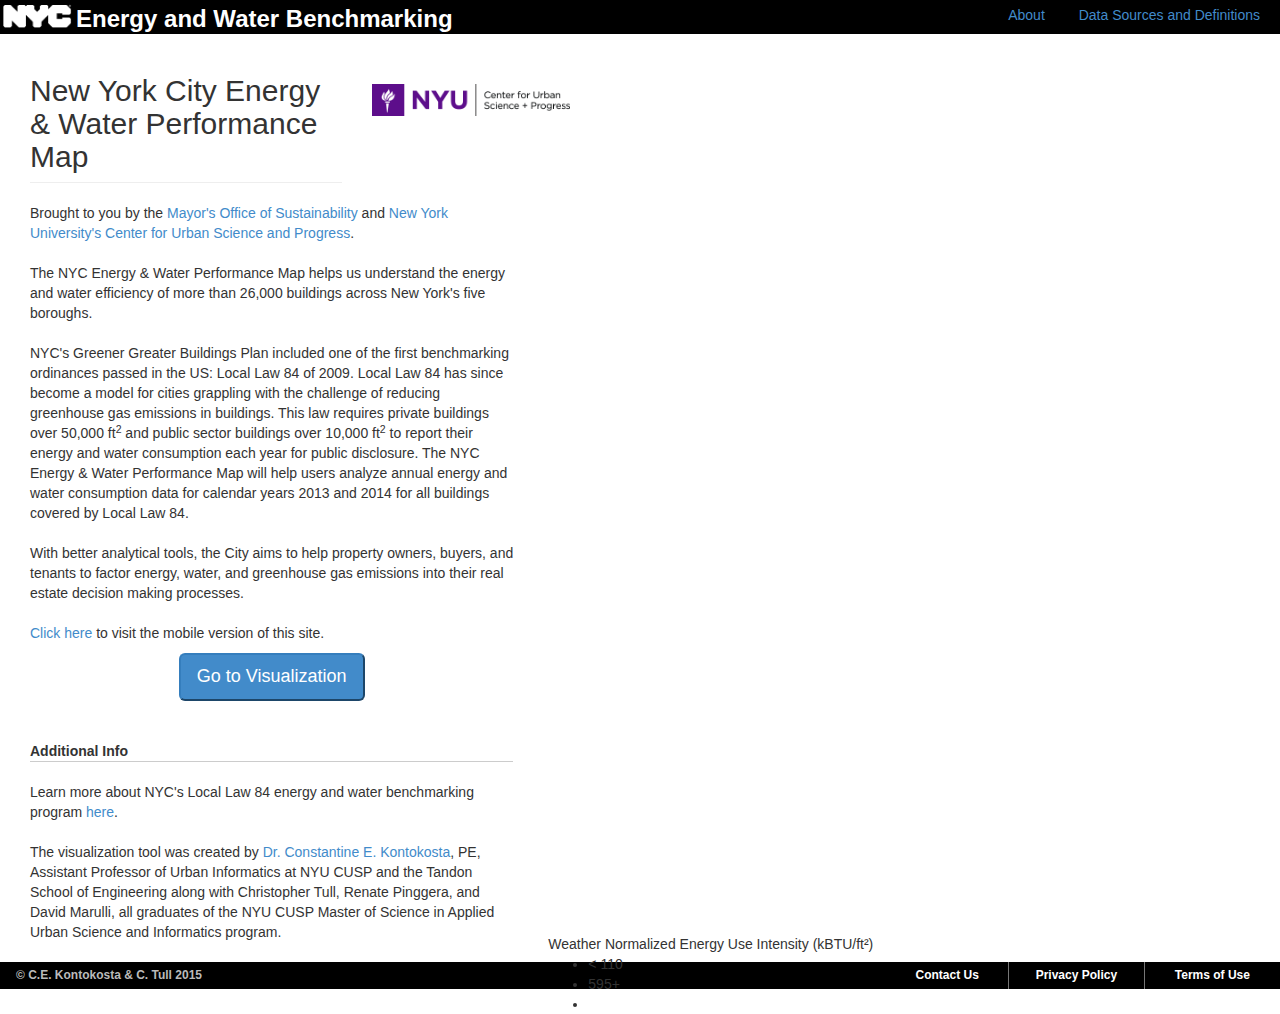
<file: index.html>
<!DOCTYPE html>
<html lang="en" style="height: 100%">

<!-- Links to styles and improted scripts -->
  <head>
    <title>Benchmarking Visualization</title>

    <meta http-equiv="content-type" content="text/html; charset=UTF-8">
    <meta charset="utf-8">
    <meta name="generator" content="Bootply" />
    <meta name="viewport" content="width=device-width, initial-scale=1, maximum-scale=1">
    <!-- <meta http-equiv="Content-Security-Policy" content="default-src 'self'; script-src 'unsafe-inline' 'unsafe-eval'"> -->
    <!-- <meta http-equiv="Content-Security-Policy" content="upgrade-insecure-requests"> -->

    <link rel="shortcut icon" href="./favicon.ico">
    
    <!-- css links -->
    <link href="css/bootstrap.min.css" rel="stylesheet">
    <link rel="stylesheet" href="https://cartodb-libs.global.ssl.fastly.net/cartodb.js/v3/3.15/themes/css/cartodb.css" />
    <link href="css/styles.css" rel="stylesheet">
    <!--[if lt IE 9]>
      <script src="//html5shim.googlecode.com/svn/trunk/html5.js"></script>
    <![endif]-->

    <!-- javascript files -->
    <script type="text/javascript" src="js/d3/d3.js"></script>
    <script src="js/libs/jquery/2.1.3/jquery.min.js"></script>
    <script src="js/libs/bootstrap.min.js"></script>
    <script src="https://cartodb-libs.global.ssl.fastly.net/cartodb.js/v3/3.15/cartodb.js"></script>

    <script type="text/javascript" src="js/config.js"></script>
    <script type="text/javascript" src="js/ageSizeForm.js"></script>
    <script type="text/javascript" src="js/script.js"></script>
    <script type="text/javascript" src="js/scatterplot.js"></script>
    <script type="text/javascript" src="js/histogram.js"></script>
    <script type="text/javascript" src="js/whiskerplot.js"></script>
    <script type="text/javascript" src="js/buildingtypelist.js"></script>

    
  </head>

<!-- BODY -->
  <body style="height: 100%">

<!--   <div >
    <nav class="mobile navbar navbar-default navbar-fixed-top">
      <div class="container">
        <div class="navbar-header">
          <button type="button" class="navbar-toggle collapsed" data-toggle="collapse" data-target="#navbar" aria-expanded="false" aria-controls="navbar">
            <span class="sr-only">Toggle navigation</span>
            <span class="icon-bar"></span>
            <span class="icon-bar"></span>
            <span class="icon-bar"></span>
          </button>
          <a class="navbar-brand" href="#">
            <img id="nycLogo" title="NYC Energy and Water Benchmarking" alt="NYC Building Energy" onclick="document.location='./';" src="img/nyc.png"></img>
            <b>Energy and Water Benchmarking</b>
          </a>
        </div>
        <div id="navbar" class="navbar-collapse collapse">
          <ul class="nav navbar-nav navbar-right">
            <li><a onclick="showAbout()">About</a></li>
            <li><a onclick="showResearch()">Research and Publications</a></li>
            <li><a onclick="showData()">Data Sources and Definitions <span class="sr-only">(current)</span></a></li>
          </ul>
        </div>
      </div>
    </nav>
  </div> -->

    <div id="contentcontainer" class="container-fluid" style="height: 100%">


      <!-- navbar on top -->
      <div class="row-fluid">
          <div class="metanavi" style="float:right">
                <ul >
                  <li><a onclick="showAbout()"><span style="cursor:pointer">About</span></a></li>
                  <!-- <li><a onclick="showResearch()"><span style="cursor:pointer">Research and Publications</span></a></li> -->
                  <li><a onclick="showData()"><span style="cursor:pointer">Data Sources and Definitions</span></a></li>
                </ul>
           </div>

          <!-- NYC banner on very top -->
          <div id="nycbanner">
            <img id="nycLogo" title="NYC Energy and Water Benchmarking" alt="NYC Building Energy" onclick="document.location='./';" src="img/nyc.png"></img>
            <div title="NYC Energy and Water Benchmarking" onclick="document.location='./';">Energy and Water Benchmarking</div>
              
            </div>
      </div>


      <div id="contentrow" class="row-fluid" style="height: 100%">

        <!-- SEARCH AND BUILDING TYPE LIST -->
          <div  id="aboutcontainer" class="introcontainer col-xs-12 col-sm-7 col-md-6 col-lg-5">
            
              <div class="row">
                <div class="col-xs-8">
                  <a name="about"></a><h2 class="page-header" >New York City Energy <br>&amp; Water Performance Map</h2>
                </div>
                <div class="col-xs-4">
                  <div class="row">
                    <div class="col-xs-12" style="padding-top:50px;">
                        <a href="http://cusp.nyu.edu/"><img class="center-block" src="img/CUSP_long_color.png", style="height:32px; "></a>
                    </div>
                  </div>
<!--                   <div class="row">
                    <div class="col-xs-12" style="padding-top:15px;">
                        <a href="http://engineering.nyu.edu/"><img class="center-block" src="img/tandon_long_color.png", style="height:24px;"></a>
                    </div>
                  </div> -->
                </div>
              </div>

             <div>
              Brought to you by the <a href="http://www1.nyc.gov/site/sustainability/index.page">Mayor's Office of Sustainability</a> and <a href="http://cusp.nyu.edu/">New York University's Center for Urban Science and Progress</a>.</div>
            <div>
              &nbsp;</div>
            <div>
              The NYC Energy &amp; Water Performance Map helps us understand the energy and water efficiency of more than 26,000 buildings across New York's five boroughs. &nbsp;</div>
            <div>
              &nbsp;</div>
            <div>
              NYC's Greener Greater Buildings Plan included one of the first benchmarking ordinances passed in the US: Local Law 84 of 2009. Local Law 84 has since become a model for cities grappling with the challenge of reducing greenhouse gas emissions in buildings. This law requires private buildings over 50,000 ft<sup>2</sup> and public sector buildings over 10,000 ft<sup>2</sup> to report their energy and water consumption each year for public disclosure. The NYC Energy &amp; Water Performance Map will help users analyze annual energy and water consumption data for calendar years 2013 and 2014 for all buildings covered by Local Law 84.</div>
            <div>
              &nbsp;</div>
            <div>
              With better analytical tools, the City aims to help property owners, buyers, and tenants to factor energy, water, and greenhouse gas emissions into their real estate decision making processes.</div>
            <div>
              &nbsp;</div>

            <p><a href="./mobile.html">Click here</a> to visit the mobile version of this site.</p>

            <div class="row" style="text-align:center">
              <button type="button" id="buttonVis" class="btn-lg btn-primary" style="position:relative;" onClick="showVis()">Go to Visualization</button>
            </div>
    
            <br><br>

            <div><b>Additional Info</b></div>

            <div style="border-top:1px solid #CCC; padding-top: 20px;">
              Learn more about NYC's Local Law 84 energy and water benchmarking program <a href="http://www.nyc.gov/html/gbee/html/plan/ll84.shtml">here</a>.</div>
              <br>

            <div>The visualization tool was created by <a href="http://cusp.nyu.edu/people/dr-constantine-e-kontokosta-pe/">Dr. Constantine E. Kontokosta</a>, PE, Assistant Professor of Urban Informatics at NYU CUSP and the Tandon School of Engineering along with Christopher Tull, Renate Pinggera, and David Marulli, all graduates of the NYU CUSP Master of Science in Applied Urban Science and Informatics program.</div>

          </div>

          <!-- <div  id="researchcontainer" class="introcontainer col-xs-12 col-sm-7 col-md-6 col-lg-5 hidden">

              <h3 style="padding-top:20px">Research and Publications</h3>
              <p>Professor Kontokosta leads an inter-displinary team of researchers at NYU CUSP and the Tandon School of Engineering to study the dynamics of urban energy use and the potential for data-driven approaches to accelerate the adoption of energy efficiency in the built environment.</p> 
              <p>For those interested in learning more about building energy efficiency and urban sustainability, below are a list of selected publications that form part of a larger research agenda that investigates the intersection of benchmarking data and a wide range of datasets across land use, real estate, and socio-economic conditions across cities.&nbsp;</p>
              <div>
                &nbsp;</div>
              <div>
                <a href="http://www.sciencedirect.com/science/article/pii/S2210670715000633"><em>
                  Modeling the determinants of large-scale building water use: Implications for data-driven urban sustainability policy
                </em></a></div>
              <div>
                <em>Sustainable Cities &amp; Society</em></div>
              <div>
                <strong>Constantine E. Kontokosta and Rishee K. Jain</strong></div>
              <div>
                &nbsp;</div>
              <div> <a href="http://link.springer.com/article/10.1007/s11146-014-9481-0#page-1"><em>
                A Market-Specific Methodology for a Commercial Building Energy Performance Index
                </em></a></div>
              <div>
                <em>Journal of Real Estate Finance and Economics</em></div>
              <div>
                <strong>Constantine E. Kontokosta</strong></div>
              <div>
                &nbsp;</div>
              <div> <a href="http://ieeexplore.ieee.org/xpl/login.jsp?tp=&arnumber=6879574"><em>
                  Big Data + Big Cities: Graph Signals of Urban Air Pollution
                </em></a></div>
              <div>
                <em>Signal Processing Magazine</em></div>
              <div>
                <strong>Rishee K. Jain, Jose Moura, and Constantine E. Kontokosta</strong></div>
              <div>
                &nbsp;</div>
              <div><a href="http://onlinelibrary.wiley.com/doi/10.1111/nyas.12163/abstract"><em>
                Energy disclosure, market behavior, and the building data ecosystem
                </em></a></div>
              <div>
                <em>Annals of the New York Academy of Sciences</em></div>
              <div>
                <strong>Constantine E. Kontokosta</strong></div>
              <div>
                &nbsp;</div>
              <div><a href="http://aresjournals.org/doi/abs/10.5555/jsre.3.1.hx085737n8325333"><em>
                  Greening the Regulatory Landscape: The Spatial and Temporal Diffusion of Green Building Policies in U.S. Cities
                </em></a></div>
              <div>
                <em>Journal of Sustainable Real Estate</em></div>
              <div>
                <strong>Constantine E. Kontokosta</strong></div>
              <div>
                &nbsp;</div>
              <div><em>
                Housing Affordability and Energy Cost Burdens: Are Poor Households Disproportionately Affected by&nbsp; Energy Inefficiency in Multi-Family Buildings?
              </em></div>
              <div>
                <strong>Constantine E. Kontokosta&nbsp;</strong></div>
              <div>
                &nbsp;</div>
              <div>
                <em>The Building Energy Visualization Tool &ndash; An Interactive Data Analysis Platform</em></div>
              <div>
                <em>Bloomberg Data for Good Exchange 2015</em></div>
              <div>
                <strong>Constantine E. Kontokosta and Christopher Tull</strong></div>
                <br>

              <div class="row" style="text-align:center">
                <button type="button" id="buttonVis" class="btn-lg btn-primary" style="position:relative;" onClick="showVis()">Go to Visualization</button>
              </div>

          </div> -->


          <div  id="datasourcescontainer" class="introcontainer col-xs-12 col-sm-7 col-md-6 col-lg-5 hidden">

            <h3>Data Sources</h3>
            <p>Energy, water, and greenhouse gas data are from the NYC Local Law 84 disclosure data. This is provided by the Mayor's office of Sustainability for the following years:</p>
            <ul>
              <li>2014 (Reported in 2015)</li>
              <li>2013 (Reported in 2014, available for download <a href="https://data.cityofnewyork.us/Environment/Energy-and-Water-Data-Disclosure-for-Local-Law-84-/rgfe-8y2z">here</a>)</li>
            </ul>

            <p>Polygon shapes and property characteristics are from the <a href="http://www.nyc.gov/html/dcp/html/bytes/dwn_pluto_mappluto.shtml">NYC Primary Land Use Tax-lot Output (PLUTO)</a> data set. This site uses version 14v2, available for download <a href="http://www.nyc.gov/html/dcp/html/bytes/archive_pluto_mappluto.shtml">here</a>.</p>
            
            <h3>Definitions</h3>
            <p>Full data definitions are available for <a href="http://www.nyc.gov/html/gbee/downloads/pdf/150428_NYC%20LL84%20Data%20Disclosure%20Definitions.pdf">Local Law 84</a> and <a href="http://www.nyc.gov/html/dcp/pdf/bytes/pluto_datadictionary.pdf">PLUTO</a>. The most relevant are defined below.</p>
            <ul class="data-def">
              <li><strong>Weather Normalized Source EUI</strong>: The Weather Normalized Source Energy Use Intensity (EUI) is the source EUI in kBtus per gross square foot (kBtu/ft<sup>2</sup> ) of the property, normalized for weather. Weather normalization facilitates comparison between different parts of the country and corrects for year-to-year differences in weather. Weather Normalized Source EUI values are the result of self-reported entries.</li>
              <li><strong>Water Use Intensity (WUI)</strong>: The annual consumption of water in gallons per gross square foot (gal/ft2 ) of the property.</li>
              <li><strong>GHG Intensity</strong>: The total direct and indirect greenhouse gases emitted due to energy used by the property per gross square foot of the property, reported in kilograms of carbon dioxide equivalent per square foot (kgCO2e/ft<sup>2</sup>). The carbon coefficient is based on New York City's EPA Emissions &amp; Generation Resource Integrated Database (eGRID) sub-region.</li>
              <li><strong>ENERGY STAR Score</strong>: A 1-to-100 percentile ranking for specified building types, as calculated by Portfolio Manager, with 100 being the best score and 50 the median. It compares the energy performance of a building against the national Commercial Buildings Energy Consumption Survey (CBECS) database, and independent industry surveys for that building type. This rating is normalized for weather and building attributes in order to obtain a measure of efficiency.&nbsp;</li>
              <li><strong>Property Type</strong>: The self-reported property type, as selected from the property type options available in Portfolio Manager. This is not necessarily consistent with the property type designation in Department of Finance records.</li>
              <li><strong>Gross Floor Area</strong>: Gross square footage of the property, per Department of Finance records.</li>
              <li><strong>Number of Buildings</strong>: The total number of buildings located on the tax lot per Department of Finance records.</li>
              <li><strong>Number of Floors</strong>: In the primary building on the tax lot, the number of full and partial stories starting from the ground floor.</li>
            </ul>

            <div class="row" style="text-align:center">
              <button type="button" id="buttonVis" class="btn-lg btn-primary" style="position:relative;" onClick="showVis()">Go to Visualization</button>
            </div>

          </div>

          <div  id="filtercontainer" class="col-xs-12 col-sm-7 col-md-6 col-lg-5 hidden">
            
                <div class="row" id="topic">
                  <button type="button" id="buttonEUI" class="btn-sm btn-primary active" onClick="changeTopic('EUI')">Energy Use Intensity</button>
                  <button type="button" id="buttonWUI" class="btn-sm btn-primary" onClick="changeTopic('WUI')">Water Use Intensity</button>
                  <button type="button" id="buttonGHG" class="btn-sm btn-primary" onClick="changeTopic('GHG')">Greenhouse Gas Intensity</button>
                  <button type="button" id="buttonfloorarea" class="btn-sm btn-primary" onClick="changeTopic('floorarea')">Building Floor Area</button>
                </div>

                <div class="row" id="yearSizeFilter">
                  <div class="col-xs-12">
                    <form id="yearSizeFilterBar" action="" method="post" class="form-inline row">
                      
                      <!-- <div class="row"> -->
                        <div class="col-xs-10">
                          <div class="form-group">
   
                            <!-- Age row -->
                            <div class="row">
                              <div class="col-xs-3">Year built:</div>
                              <div class="col-xs-4">
                                <input id="yearLow" type="text" name="yearLow" align="right" class="form-control input-sm" placeholder="1900">
                              </div>
                              <div class="col-xs-1"> to </div>
                              <div class="col-xs-4">
                                <input id="yearHigh" type="text" name="yearHigh" class="form-control input-sm" placeholder="2015">
                              </div>
                            </div>
                            <!-- Size row -->
                            <div class="row">
                              <div class="col-xs-3">Floor area:</div>
                              <div class="col-xs-4">
                                <input id="sizeLow" type="text" name="sizeLow" class="form-control input-sm" placeholder="50000">
                              </div>
                              <div class="col-xs-1"> to </div>
                              <div class="col-xs-4">
                                <input id="sizeHigh" type="text" name="sizeHigh" class="form-control input-sm" placeholder="500000">
                              </div>
                            </div> 

                          </div>
                        </div>
                        <div class="col-xs-2">
                          <input class="btn btn-default btn-sm" type="submit" value="Filter">
                          <input class="btn btn-default btn-sm" type="button" value="Clear" onclick="clearAgeSizeForm()">
                        </div>

                      <!-- </div> -->
                      
                    </form>
                  </div>
                </div>
                
                <div class="row" id="search">
                  <div class="col-xs-8">
                    <form id="searchBar" action="" method="post" class="form-inline">
                      <div class="form-group">
                        <input id="addressText" type="text" name="addressText" class="form-control" placeholder="Address, e.g. 300 Cadman Plaza West, Brooklyn">
                      </div>
                        <input class="btn btn-default" type="submit" value="Search">
                    </form>
                  </div>

                  <div class="col-xs-4">
                    <div class="row">
                      <div class="col-xs-6">
                        <p>Reporting Year:</p>
                      </div>
                      <div class="col-xs-6">
                        <form id="yearSelector" action="" method="post"  class="form-inline headline">
                          <select id="years" name='years'>
                            <!-- <option value="2016">2016</option> -->
                            <option value="2015" selected="selected">2015</option>
                            <option value="2014">2014</option>
                            <option value="2013">2013</option>
                            <option value="2012">2012</option>
                            <option value="2011">2011</option>
                          </select>
                        </form>
                      </div>
                    </div>
                  </div>
                </div>


                <div class="row" id="filter">
                  <!-- <h4>Energy Use Intensity</h4> -->
                  <!-- D3 building type list -->
                  <div class="col-xs-7" id="typelist">
                    <div class="row">
                      <div class="col-xs-12">
                        <span class="headline">Property type</span>
                        <span class="headline" style="float:right" >No. of properties</span>
                      </div>        
                    </div>
                    
                  </div>
                  <div class="col-xs-5" id="whiskers">

                    <div class="row">
                      <div class="col-xs-12">
                        <span class="headline"  title="Source Energy Use Intensity: Avg and 1 and 2 Std. Dev.">
                          <script>document.write(labelWeatherNormEUIShort);</script>
                        </span>
                      </div>        
                    </div>

                  </div>
                </div><!-- ./filter -->
                
                <div id="whiskers-legend">Orange line: currently selected building</div>

                <div id="intro">
                  <h4>Explore New York's Energy and Water Consumption</h4>
                  <p>This visualization shows energy and water use, greenhouse gas emissions and building sizes of New York City buildings that are required to report their energy and water consumption due to Local Law 84.</p>
                </div>

                <!-- SCATTERPLOT -->
                <div id="scatterplotcontainer">
                  <!-- <h4 style="top:20px;padding-left:5px">Energy Use Intensity and Greenhouse Gas Emissions</h4>   -->
                  <!-- <h4 style="top:20px;padding-left:5px">Explore Outliers</h4>   -->
                  <!-- Scatterplot tooltip -->
                  <div id="tooltip" class="hidden">
                    <div><h6 id="scatterTooltip-address"></h6> 
                    <p class='subline' id="scatterTooltip-propertyType"></p></div>
                    <h6 id="scatterTooltip-buildingEUI"></h6>
                  </div>

                  <div id="scatterplot"></div>
                </div><!-- ./scatterplotcontainer -->


          </div><!-- ./filtercontainer -->

          <!-- INFO PER BUILDING -->
          <div id="perbuildinginfo" class="perbuildinginfo">
            <span class="close">x</span>
            <div class="info"></div>
            <div id="histogram"></div>
            <div class="row" style="text-align:center">
              <button type="button" id="buttonExpand" class="btn-sm btn-primary" style="position:relative;" onclick="expandBuildingView()">Details</button>
            </div>
            <br>
              <div id="naDisclaimer" class="smallnumber grey subline">*This property is present in the data but has no value for this metric.</div>
          </div>

          <div id="expandedbuildinginfo" class="expandedbuildinginfo col-xs-12 col-sm-5 col-md-6 col-lg-7 hidden">
            <span class="close">x</span>
            <div class="row">
              <div id="expandedinfo" class="col-md-12" style="border-bottom: 1px solid #ccc;" >
              </div>
            </div>
            <div class="row" style="padding-top:20px;">
              <div class="col-md-6 expandedHistogram">
                <div id="EUItext">
                </div>
                <div id="EUIhistogram">
                </div>
              </div>
              <div class="col-md-6 expandedHistogram">
                <div id="WUItext">
                </div>
                <div id="WUIhistogram">
                </div>
              </div>
            </div>
            <div class="row">
              <div class="col-md-6 expandedHistogram">
                <div id="GHGtext">
                </div>
                <div id="GHGhistogram">
                </div>
              </div>
              <div class="col-md-6 expandedHistogram">
                <div id="floorareatext">
                </div>
                <div id="floorareahistogram">
                </div>
              </div>
            </div>
            <div class="row" style="text-align:center">
              <button type="button" id="buttonExpand" class="btn-sm btn-primary" style="position:relative;" onclick="reduceBuildingView()">Back to Map</button>
            </div>
          </div>
          

          <!-- MAP -->
          <div id="mapcontainer" class="col-xs-12 col-sm-5 col-md-6 col-lg-7">
            <div id="map"></div>
            <div class='cartodb-legend choropleth'> 
              <div class="legend-title">Weather Normalized Energy Use Intensity (kBTU/ft²)</div>
              <ul>
                <li class="min">< 110</li>
                <li class="max">595+</li>
                <li class="graph count_441">
                  <div class="colors">
                    <div class="quartile" style="background-color:#ffffcc"></div>
                    <div class="quartile" style="background-color:#c7e9b4"></div>
                    <div class="quartile" style="background-color:#7fcdbb"></div>
                    <div class="quartile" style="background-color:#41b6c4"></div>
                    <div class="quartile" style="background-color:#1d91c0"></div>
                    <div class="quartile" style="background-color:#225ea8"></div>
                    <div class="quartile" style="background-color:#0c2c84"></div>
                  </div> 
                </li>
              </ul>
            </div>


        </div><!-- ./mapcontainer -->
    </div>



    <table width="100%" border="0" cellspacing="0" cellpadding="5" style="background:#000;font-family:'Helvetica Neue',Helvetica,Arial,sans-serif;font-weight:bold;font-size:12px; margin-right:15px;">
      <tr>
        <td class="header-footer-text" style="width:653px;padding-left:16px;color:#bbb;">&copy; C.E. Kontokosta &amp; C. Tull 2015</td>
        <td class="header-footer-text" style="width:90px;text-align:center;border-right:1px solid #777;"><a href="http://www1.nyc.gov/home/contact-us.page" style="color:#fff;text-decoration:none;">Contact Us</a></td>
        <td class="header-footer-text" style="width:100px;text-align:center;border-right:1px solid #777;"><a href="http://www1.nyc.gov/home/privacy-policy.page" style="color:#fff;text-decoration:none;">Privacy Policy</a></td>
        <td class="header-footer-text" style="width:100px;text-align:center;"><a href="./terms-of-use.html" style="color:#fff;text-decoration:none;">Terms of Use</a></td>
      </tr>
    </table>

  </div>

      <script>
        if (screen.width <= minScreenWidth) {
          // var warningStr = "This site may not display properly in your browser. Would you like to visit the mobile version of this site?"
          // if (confirm(warningStr) == true) {
          document.location = "./mobile.html";
          // }
        }

        window.onload = main();
          

      </script>

      <!-- START of nycgov_footer.inc-->


  </body>
</html>
</file>
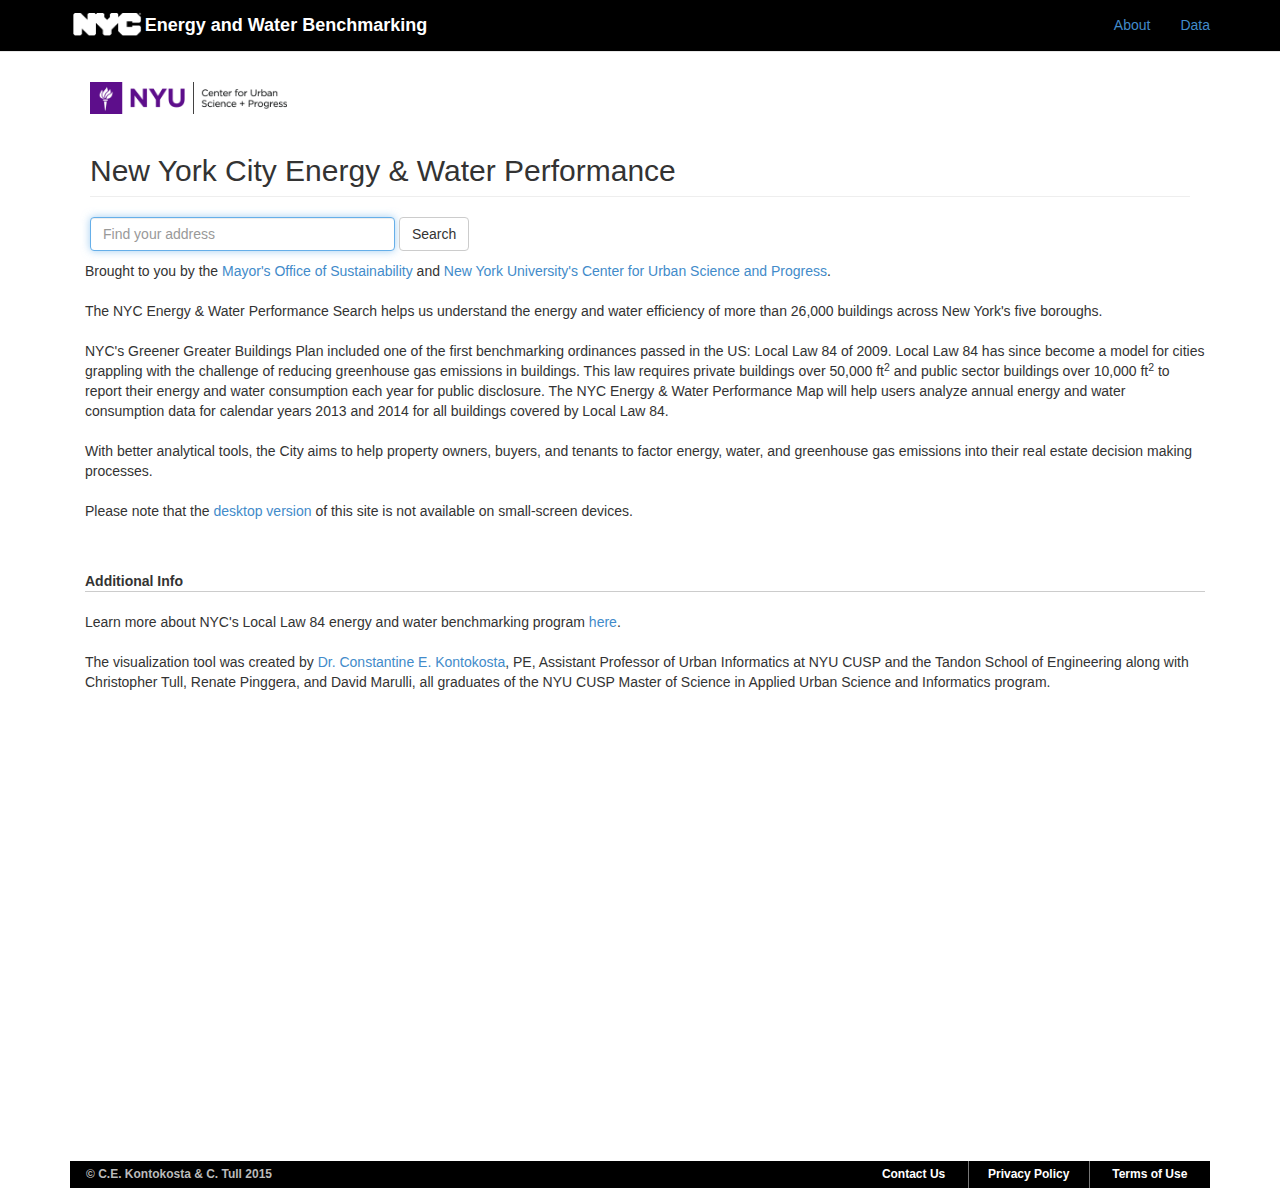
<file: mobile.html>
<!DOCTYPE html>
<html lang="en" style="height: 100%">

<!-- Links to styles and improted scripts -->
  <head>
    <title>Benchmarking Visualization</title>

    <meta http-equiv="content-type" content="text/html; charset=UTF-8">
    <meta charset="utf-8">
    <meta name="generator" content="Bootply" />
    <meta name="viewport" content="width=device-width, initial-scale=1, maximum-scale=1">

    <link rel="shortcut icon" href="./favicon.ico">
    
    <!-- css links -->
    <link href="css/bootstrap.min.css" rel="stylesheet">
    <!-- <link href="css/cartodb/v3/3.11/cartodb.css" rel="stylesheet" > -->
    <link rel="stylesheet" href="https://cartodb-libs.global.ssl.fastly.net/cartodb.js/v3/3.15/themes/css/cartodb.css" />
    <link href="css/styles.css" rel="stylesheet">
    <link href="css/mobilestyles.css" rel="stylesheet">
    <!--[if lt IE 9]>
      <script src="//html5shim.googlecode.com/svn/trunk/html5.js"></script>
    <![endif]-->

    <!-- javascript files -->
    <script type="text/javascript" src="js/d3/d3.js"></script>
    <script src="js/libs/jquery/2.1.3/jquery.min.js"></script>
    <script src="js/libs/bootstrap.min.js"></script>
    <!-- // <script src="js/libs/cartodb/v3/3.11/cartodb.js"></script> -->
    <script src="https://cartodb-libs.global.ssl.fastly.net/cartodb.js/v3/3.15/cartodb.js"></script>

    <script type="text/javascript" src="js/config.js"></script>
    <script type="text/javascript" src="js/script.js"></script>
    <script type="text/javascript" src="js/mobilescript.js"></script>
    <script type="text/javascript" src="js/histogram.js"></script>
    <script type="text/javascript" src="js/buildingtypelist.js"></script>

    
  </head>

<!-- BODY -->
  <body style="height: 100%" class="mobile">

    <nav class="navbar navbar-default navbar-static-top">
      <div class="container">
        <div class="navbar-header">
          <button type="button" class="navbar-toggle collapsed" data-toggle="collapse" data-target="#navbar" aria-expanded="false" aria-controls="navbar">
            <span class="sr-only">Toggle navigation</span>
            <span class="icon-bar"></span>
            <span class="icon-bar"></span>
            <span class="icon-bar"></span>
          </button>
          <a class="navbar-brand" href="./mobile.html">
            <img id="nycLogo" title="NYC Energy and Water Benchmarking" alt="NYC Building Energy" src="img/nyc.png"></img>
            <b>Energy and Water Benchmarking</b>
          </a>
        </div>
        <div id="navbar" class="navbar-collapse collapse">
          <ul class="nav navbar-nav navbar-right">
            <li><a onclick="showAboutMobile()">About</a></li>
            <!-- <li><a onclick="showResearchMobile()">Research</a></li> -->
            <li><a onclick="showDataMobile()">Data<span class="sr-only">(current)</span></a></li>
          </ul>
        </div><!--/.nav-collapse -->
      </div>
    </nav>

    <div id="contentcontainer" class="container" style="height: 100%">

       <div class="row" id="search">
        <div class="col-md-12">

          <div class="row">
                <div class="col-xs-6">
                    <a href="http://cusp.nyu.edu/"><img src="img/CUSP_long_color.png", style="height:32px; float:left; "></a>
                </div>
 <!--                <div class="col-xs-6">
                    <a href="http://engineering.nyu.edu/"><img src="img/tandon_long_color.png", style="height:24px; float:left;"></a>
              </div> -->
          </div>

          <a name="about"></a><h2 class="page-header" >New York City Energy &amp; Water Performance</h2>

              



          <form id="mobileSearchBar" action="" method="post" class="form-inline">
            <!-- <div class="form-group"> -->
              <input id="addressText" type="text" name="addressText" class="form-control" autofocus="autofocus" placeholder="Find your address" >
            <!-- </div> -->
              <button type="submit" class="btn btn-default" >Search</button>

          </form>
        </div>
      </div>

      <div id="contentrow" class="row" style="height: 100%">

        <!-- SEARCH AND BUILDING TYPE LIST -->
         <div  id="aboutcontainer" class="introcontainer col-xs-12">
             <div>
              Brought to you by the <a href="http://www1.nyc.gov/site/sustainability/index.page">Mayor's Office of Sustainability</a> and <a href="http://cusp.nyu.edu/">New York University's Center for Urban Science and Progress</a>.</div>
            <br>
            <div>
              The NYC Energy &amp; Water Performance Search helps us understand the energy and water efficiency of more than 26,000 buildings across New York's five boroughs. &nbsp;</div>
            <br>
            <div>
              NYC's Greener Greater Buildings Plan included one of the first benchmarking ordinances passed in the US: Local Law 84 of 2009. Local Law 84 has since become a model for cities grappling with the challenge of reducing greenhouse gas emissions in buildings. This law requires private buildings over 50,000 ft<sup>2</sup> and public sector buildings over 10,000 ft<sup>2</sup> to report their energy and water consumption each year for public disclosure. The NYC Energy &amp; Water Performance Map will help users analyze annual energy and water consumption data for calendar years 2013 and 2014 for all buildings covered by Local Law 84.</div>
            <br>
            <div>
              With better analytical tools, the City aims to help property owners, buyers, and tenants to factor energy, water, and greenhouse gas emissions into their real estate decision making processes.</div>
      
            <br>

            <p>Please note that the <a href="./">desktop version</a> of this site is not available on small-screen devices.</p>

            <br><br>

            <div><b>Additional Info</b></div>

            <div style="border-top:1px solid #CCC; padding-top: 20px;">
              Learn more about NYC's Local Law 84 energy and water benchmarking program <a href="http://www.nyc.gov/html/gbee/html/plan/ll84.shtml">here</a>.</div>
              <br>

            <div>The visualization tool was created by <a href="http://cusp.nyu.edu/people/dr-constantine-e-kontokosta-pe/">Dr. Constantine E. Kontokosta</a>, PE, Assistant Professor of Urban Informatics at NYU CUSP and the Tandon School of Engineering along with Christopher Tull, Renate Pinggera, and David Marulli, all graduates of the NYU CUSP Master of Science in Applied Urban Science and Informatics program.</div>

          </div>


          <!-- <div  id="researchcontainer" class="introcontainer col-xs-12 hidden">

              <h3 style="padding-top:20px">Research and Publications</h3>
              <p>Professor Kontokosta leads an inter-displinary team of researchers at NYU CUSP and the Tandon School of Engineering to study the dynamics of urban energy use and the potential for data-driven approaches to accelerate the adoption of energy efficiency in the built environment.</p> 
              <p>For those interested in learning more about building energy efficiency and urban sustainability, below are a list of selected publications that form part of a larger research agenda that investigates the intersection of benchmarking data and a wide range of datasets across land use, real estate, and socio-economic conditions across cities.&nbsp;</p>
              <div>
                &nbsp;</div>
              <div>
                <a href="http://www.sciencedirect.com/science/article/pii/S2210670715000633"><em>
                  Modeling the determinants of large-scale building water use: Implications for data-driven urban sustainability policy
                </em></a></div>
              <div>
                <em>Sustainable Cities &amp; Society</em></div>
              <div>
                <strong>Constantine E. Kontokosta and Rishee K. Jain</strong></div>
              <div>
                &nbsp;</div>
              <div> <a href="http://link.springer.com/article/10.1007/s11146-014-9481-0#page-1"><em>
                A Market-Specific Methodology for a Commercial Building Energy Performance Index
                </em></a></div>
              <div>
                <em>Journal of Real Estate Finance and Economics</em></div>
              <div>
                <strong>Constantine E. Kontokosta</strong></div>
              <div>
                &nbsp;</div>
              <div> <a href="http://ieeexplore.ieee.org/xpl/login.jsp?tp=&arnumber=6879574"><em>
                  Big Data + Big Cities: Graph Signals of Urban Air Pollution
                </em></a></div>
              <div>
                <em>Signal Processing Magazine</em></div>
              <div>
                <strong>Rishee K. Jain, Jose Moura, and Constantine E. Kontokosta</strong></div>
              <div>
                &nbsp;</div>
              <div><a href="http://onlinelibrary.wiley.com/doi/10.1111/nyas.12163/abstract"><em>
                Energy disclosure, market behavior, and the building data ecosystem
                </em></a></div>
              <div>
                <em>Annals of the New York Academy of Sciences</em></div>
              <div>
                <strong>Constantine E. Kontokosta</strong></div>
              <div>
                &nbsp;</div>
              <div><a href="http://aresjournals.org/doi/abs/10.5555/jsre.3.1.hx085737n8325333"><em>
                  Greening the Regulatory Landscape: The Spatial and Temporal Diffusion of Green Building Policies in U.S. Cities
                </em></a></div>
              <div>
                <em>Journal of Sustainable Real Estate</em></div>
              <div>
                <strong>Constantine E. Kontokosta</strong></div>
              <div>
                &nbsp;</div>
              <div><em>
                Housing Affordability and Energy Cost Burdens: Are Poor Households Disproportionately Affected by&nbsp; Energy Inefficiency in Multi-Family Buildings?
              </em></div>
              <div>
                <strong>Constantine E. Kontokosta&nbsp;</strong></div>
              <div>
                &nbsp;</div>
              <div>
                <em>The Building Energy Visualization Tool &ndash; An Interactive Data Analysis Platform</em></div>
              <div>
                <em>Bloomberg Data for Good Exchange 2015</em></div>
              <div>
                <strong>Constantine E. Kontokosta and Christopher Tull</strong></div>
                <br>

          </div> -->



          <div  id="datasourcescontainer" class="introcontainer col-xs-12 hidden">

            <h3>Data Sources</h3>
            <p>Energy, water, and greenhouse gas data are from the NYC Local Law 84 disclosure data. This is provided by the Mayor's office of Sustainability for the following years:</p>
            <ul>
              <li>2014 (Reported in 2015)</li>
              <li>2013 (Reported in 2014, available for download <a href="https://data.cityofnewyork.us/Environment/Energy-and-Water-Data-Disclosure-for-Local-Law-84-/rgfe-8y2z">here</a>)</li>
            </ul>

            <p>Polygon shapes and property characteristics are from the <a href="http://www.nyc.gov/html/dcp/html/bytes/dwn_pluto_mappluto.shtml">NYC Primary Land Use Tax-lot Output (PLUTO)</a> data set. This site uses version 14v2, available for download <a href="http://www.nyc.gov/html/dcp/html/bytes/archive_pluto_mappluto.shtml">here</a>.</p>
            
            <h3>Definitions</h3>
            <p>Full data definitions are available for <a href="http://www.nyc.gov/html/gbee/downloads/pdf/150428_NYC%20LL84%20Data%20Disclosure%20Definitions.pdf">Local Law 84</a> and <a href="http://www.nyc.gov/html/dcp/pdf/bytes/pluto_datadictionary.pdf">PLUTO</a>. The most relevant are defined below.</p>
            <ul >
              <li><strong>Weather Normalized Source EUI</strong>: The Weather Normalized Source Energy Use Intensity (EUI) is the source EUI in kBtus per gross square foot (kBtu/ft<sup>2</sup> ) of the property, normalized for weather. Weather normalization facilitates comparison between different parts of the country and corrects for year-to-year differences in weather. Weather Normalized Source EUI values are the result of self-reported entries.</li><br>

              <li><strong>Water Use Intensity (WUI)</strong>: The annual consumption of water in gallons per gross square foot (gal/ft2 ) of the property.</li><br>

              <li><strong>GHG Intensity</strong>: The total direct and indirect greenhouse gases emitted due to energy used by the property per gross square foot of the property, reported in kilograms of carbon dioxide equivalent per square foot (kgCO2e/ft<sup>2</sup>). The carbon coefficient is based on New York City's EPA Emissions &amp; Generation Resource Integrated Database (eGRID) sub-region.</li><br>

              <li><strong>ENERGY STAR Score</strong>: A 1-to-100 percentile ranking for specified building types, as calculated by Portfolio Manager, with 100 being the best score and 50 the median. It compares the energy performance of a building against the national Commercial Buildings Energy Consumption Survey (CBECS) database, and independent industry surveys for that building type. This rating is normalized for weather and building attributes in order to obtain a measure of efficiency.&nbsp;</li><br>

              <li><strong>Property Type</strong>: The self-reported property type, as selected from the property type options available in Portfolio Manager. This is not necessarily consistent with the property type designation in Department of Finance records.</li><br>

              <li><strong>Gross Floor Area</strong>: Gross square footage of the property, per Department of Finance records.</li><br>

              <li><strong>Number of Buildings</strong>: The total number of buildings located on the tax lot per Department of Finance records.</li><br>

              <li><strong>Number of Floors</strong>: In the primary building on the tax lot, the number of full and partial stories starting from the ground floor.</li>
            </ul>

          </div>


          <!-- INFO PER BUILDING -->
<!--           <div id="perbuildinginfo" class="perbuildinginfo">
            <span class="close">x</span>
            <div class="info"></div>
            <div id="histogram"></div>
            <div class="row" style="text-align:center">
              <button type="button" id="buttonExpand" class="btn-sm btn-primary" style="position:relative;" onclick="expandBuildingView()">Details</button>
            </div>
          </div> -->

          <div id="expandedbuildinginfo" class="expandedbuildinginfo col-xs-12 hidden">
            <div class="row">
              <div id="expandedinfo" class="col-md-12" style="border-bottom: 1px solid #ccc;" >
              </div>
            </div>
            <div class="row" style="padding-top:20px;">
              <div class="col-md-6">
                <div id="EUItext">
                </div>
                <div id="EUIhistogram">
                </div>
              </div>
              <div class="col-md-6">
                <div id="WUItext">
                </div>
                <div id="WUIhistogram">
                </div>
              </div>
            </div>
            <div class="row">
              <div class="col-md-6">
                <div id="GHGtext">
                </div>
                <div id="GHGhistogram">
                </div>
              </div>
              <div class="col-md-6">
                <div id="floorareatext">
                </div>
                <div id="floorareahistogram">
                </div>
              </div>
            </div>
            <div class="row" style="text-align:center">
              <button type="button" id="buttonExpand" class="btn-sm btn-primary" style="position:relative;" onclick="searchAgain()">Search Again</button>
            </div>
          </div>
          


    </div> <!-- End ContentRow -->

 


      <!-- START of nycgov_footer.inc-->
    <table width="100%" border="0" cellspacing="0" cellpadding="5" style="background:#000;font-family:'Helvetica Neue',Helvetica,Arial,sans-serif;font-weight:bold;font-size:12px;">
      <tr>
        <td class="header-footer-text" style="width:653px;padding-left:16px;color:#bbb;">&copy; C.E. Kontokosta &amp; C. Tull 2015 </td>
        <!--<script language="javascript">document.write(new Date().getFullYear());</script>-->
        <td class="header-footer-text" style="width:90px;text-align:center;border-right:1px solid #777;"><a href="http://www1.nyc.gov/home/contact-us.page" style="color:#fff;text-decoration:none;">Contact Us</a></td>
        <td class="header-footer-text" style="width:100px;text-align:center;border-right:1px solid #777;"><a href="http://www1.nyc.gov/home/privacy-policy.page" style="color:#fff;text-decoration:none;">Privacy Policy</a></td>
        <td class="header-footer-text" style="width:100px;text-align:center;"><a href="./terms-of-use.html" style="color:#fff;text-decoration:none;">Terms of Use</a></td>
      </tr>
    </table>



  </div><!-- End ContentContainer -->

  <!-- Execute main JS code -->
    <script>
      window.onload = mobileMain();

    </script>

  </body>
</html>
</file>
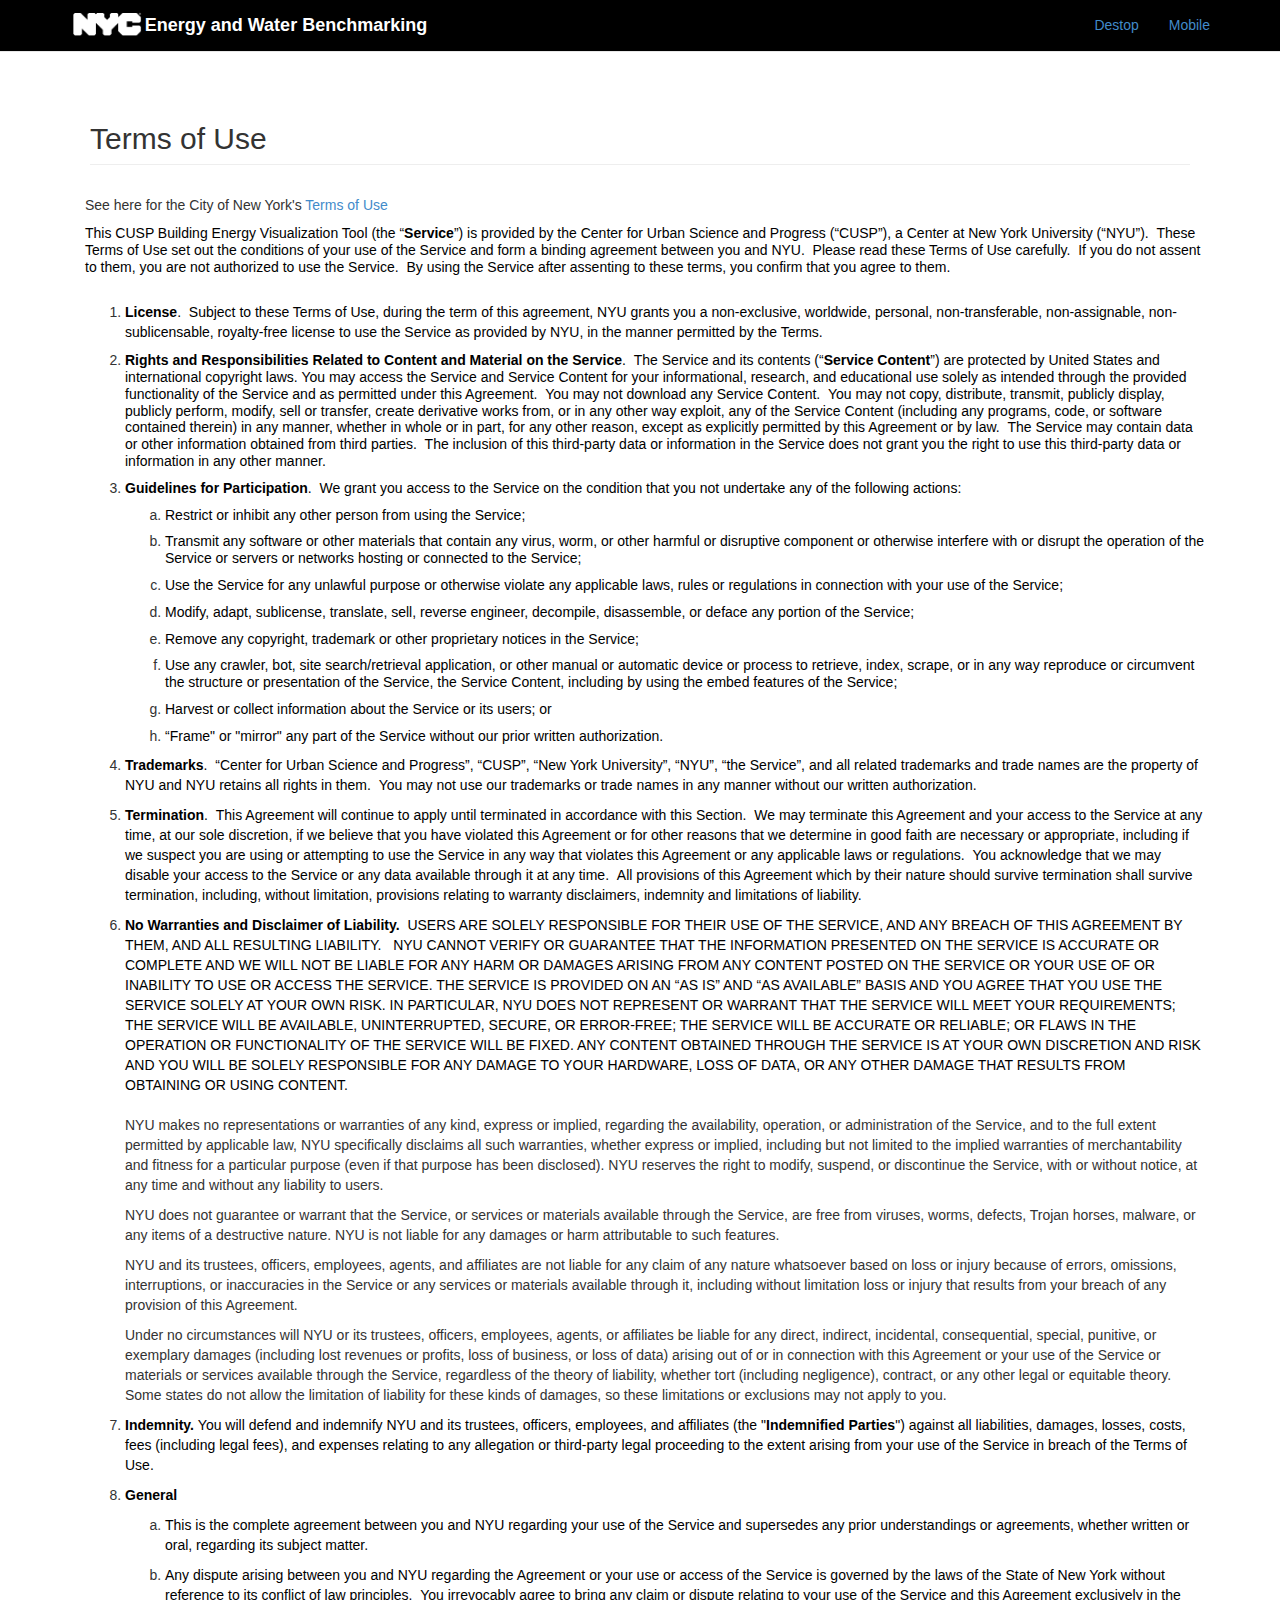
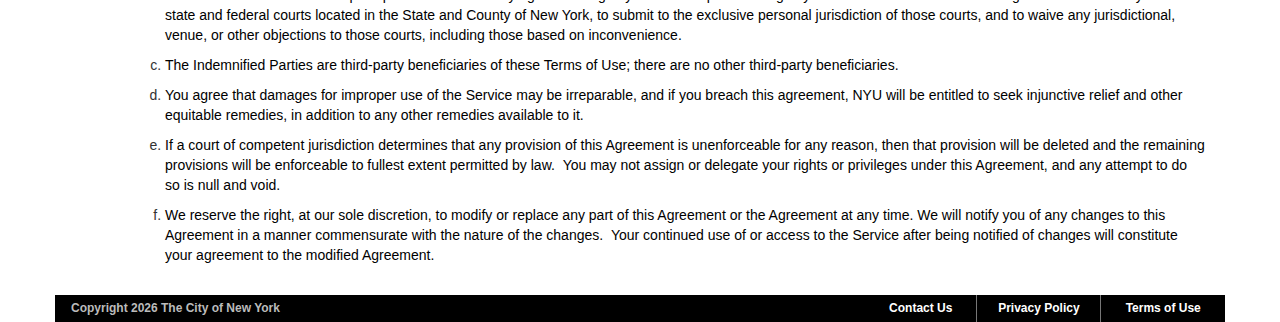
<file: terms-of-use.html>
<!DOCTYPE html>
<html lang="en" style="height: 100%">

<!-- Links to styles and improted scripts -->
  <head>
    <title>Benchmarking Visualization</title>

    <meta http-equiv="content-type" content="text/html; charset=UTF-8">
    <meta charset="utf-8">
    <meta name="generator" content="Bootply" />
    <meta name="viewport" content="width=device-width, initial-scale=1, maximum-scale=1">
    
    <!-- css links -->
    <link href="css/bootstrap.min.css" rel="stylesheet">
    <link href="css/cartodb/v3/3.11/cartodb.css" rel="stylesheet" >
    <link href="css/styles.css" rel="stylesheet">
    <link href="css/mobilestyles.css" rel="stylesheet">
    <!--[if lt IE 9]>
      <script src="//html5shim.googlecode.com/svn/trunk/html5.js"></script>
    <![endif]-->

    <!-- javascript files -->
    <script type="text/javascript" src="js/d3/d3.js"></script>
    <script src="js/libs/jquery/2.1.3/jquery.min.js"></script>
    <script src="js/libs/bootstrap.min.js"></script>
    <script src="js/libs/cartodb/v3/3.11/cartodb.js"></script>


    <script type="text/javascript" src="js/config.js"></script>
    <script type="text/javascript" src="js/script.js"></script>
    <script type="text/javascript" src="js/mobilescript.js"></script>
    <script type="text/javascript" src="js/histogram.js"></script>
    <script type="text/javascript" src="js/buildingtypelist.js"></script>

    
  </head>

<!-- BODY -->
  <body style="height: 100%" class="mobile">

    <nav class="navbar navbar-default navbar-static-top">
      <div class="container">
        <div class="navbar-header">
          <button type="button" class="navbar-toggle collapsed" data-toggle="collapse" data-target="#navbar" aria-expanded="false" aria-controls="navbar">
            <span class="sr-only">Toggle navigation</span>
            <span class="icon-bar"></span>
            <span class="icon-bar"></span>
            <span class="icon-bar"></span>
          </button>
          <a class="navbar-brand" href="./">
            <img id="nycLogo" title="NYC Energy and Water Benchmarking" alt="NYC Building Energy" src="img/nyc.png"></img>
            <b>Energy and Water Benchmarking</b>
          </a>
        </div>
        <div id="navbar" class="navbar-collapse collapse">
          <ul class="nav navbar-nav navbar-right">
            <li><a href="./">Destop</a></li>
            <li><a href="./mobile.html">Mobile</a></li>
          </ul>
        </div><!--/.nav-collapse -->
      </div>
    </nav>

    <div id="contentcontainer" class="container" style="height: 100%">

       <div class="row" id="search">
        <div class="col-md-12">
          <a name="about"></a><h2 class="page-header" >Terms of Use</h2>

          <!-- <form id="mobileSearchBar" action="" method="post" class="form-inline">
              <input id="addressText" type="text" name="addressText" class="form-control" autofocus="autofocus" placeholder="Find your address">
              <button type="submit" class="btn btn-default">Search</button>
          </form> -->
        </div>
      </div>

      <div id="contentrow" class="row" style="height: 100%">

        <!-- SEARCH AND BUILDING TYPE LIST -->
         <div  id="aboutcontainer" class="introcontainer col-xs-12" style="z-index:10;">
        
          <p>See here for the City of New York's <a href="http://www1.nyc.gov/home/terms-of-use.page">Terms of Use</a>  </p>

            <p dir="ltr" style="line-height:1.2;margin-top:0pt;margin-bottom:0pt;"><span style="font-size:14px;"><span style="font-family:arial,helvetica,sans-serif;"><span id="docs-internal-guid-48845786-7957-a422-1eb8-a396be56e7d8"><span style="color: rgb(0, 0, 0); vertical-align: baseline; white-space: pre-wrap; background-color: transparent;">This CUSP Building Energy Visualization Tool (the &ldquo;</span><span style="color: rgb(0, 0, 0); font-weight: 700; vertical-align: baseline; white-space: pre-wrap; background-color: transparent;">Service</span><span style="color: rgb(0, 0, 0); vertical-align: baseline; white-space: pre-wrap; background-color: transparent;">&rdquo;) is provided by the Center for Urban Science and Progress (&ldquo;CUSP&rdquo;), a Center at New York University (&ldquo;NYU&rdquo;). &nbsp;These Terms of Use set out the conditions of your use of the Service and form a binding agreement between you and NYU. &nbsp;Please read these Terms of Use carefully. &nbsp;If you do not assent to them, you are not authorized to use the Service. &nbsp;By using the Service after assenting to these terms, you confirm that you agree to them.</span></span></span></span></p>
            <p dir="ltr" style="line-height:1.2;margin-top:0pt;margin-bottom:0pt;">&nbsp;</p>
            
            <ol class="terms">
            <li><span style="font-family: arial, helvetica, sans-serif; font-size: 14px; line-height: 1.2; color: rgb(0, 0, 0); font-weight: 700; vertical-align: baseline; white-space: pre-wrap; background-color: transparent;">License</span><span style="font-family: arial, helvetica, sans-serif; font-size: 14px; line-height: 1.2; color: rgb(0, 0, 0); vertical-align: baseline; white-space: pre-wrap; background-color: transparent;">. &nbsp;Subject to these Terms of Use, during the term of this agreement, NYU grants you a non-exclusive, worldwide, personal, non-transferable, non-assignable, non-sublicensable, royalty-free license to use the Service as provided by NYU, in the manner permitted by the Terms.</span></li>
            
            <li style="line-height: 1.2; margin-bottom: 0pt;"><span style="font-family: arial, helvetica, sans-serif; font-size: 14px; line-height: 1.2; color: rgb(0, 0, 0); font-weight: 700; vertical-align: baseline; white-space: pre-wrap; background-color: transparent;">Rights and Responsibilities Related to Content and Material on the Service</span><span style="font-family: arial, helvetica, sans-serif; font-size: 14px; line-height: 1.2; color: rgb(0, 0, 0); vertical-align: baseline; white-space: pre-wrap; background-color: transparent;">. &nbsp;The Service and its contents (&ldquo;</span><span style="font-family: arial, helvetica, sans-serif; font-size: 14px; line-height: 1.2; color: rgb(0, 0, 0); font-weight: 700; vertical-align: baseline; white-space: pre-wrap; background-color: transparent;">Service Content</span><span style="font-family: arial, helvetica, sans-serif; font-size: 14px; line-height: 1.2; color: rgb(0, 0, 0); vertical-align: baseline; white-space: pre-wrap; background-color: transparent;">&rdquo;) are protected by United States and international copyright laws. You may access the Service and Service Content for your informational, research, and educational use solely as intended through the provided functionality of the Service and as permitted under this Agreement. &nbsp;You may not download any Service Content. &nbsp;You may not copy, distribute, transmit, publicly display, publicly perform, modify, sell or transfer, create derivative works from, or in any other way exploit, any of the Service Content (including any programs, code, or software contained therein) in any manner, whether in whole or in part, for any other reason, except as explicitly permitted by this Agreement or by law. &nbsp;The Service may contain data or other information obtained from third parties. &nbsp;The inclusion of this third-party data or information in the Service does not grant you the right to use this third-party data or information in any other manner.</span>
            </li>
            
            <li style="line-height: 1.2; margin-bottom: 0pt;"><span style="font-family: arial, helvetica, sans-serif; font-size: 14px; line-height: 1.2; color: rgb(0, 0, 0); font-weight: 700; vertical-align: baseline; white-space: pre-wrap; background-color: transparent;">Guidelines for Participation</span><span style="font-family: arial, helvetica, sans-serif; font-size: 14px; line-height: 1.2; color: rgb(0, 0, 0); vertical-align: baseline; white-space: pre-wrap; background-color: transparent;">. &nbsp;We grant you access to the Service on the condition that you not undertake any of the following actions:</span>
              <ol type="a" class="terms">
                <li><span style="white-space: pre-wrap; font-family: arial, helvetica, sans-serif; font-size: 14px; line-height: 1.2; color: rgb(0, 0, 0); background-color: transparent;">Restrict or inhibit any other person from using the Service; </span></li>
                <li><span style="white-space: pre-wrap; font-family: arial, helvetica, sans-serif; font-size: 14px; line-height: 1.2; color: rgb(0, 0, 0); background-color: transparent;">Transmit any software or other materials that contain any virus, worm, or other harmful or disruptive component or otherwise interfere with or disrupt the operation of the Service or servers or networks hosting or connected to the Service;&nbsp;</span></li>
                <li><span style="white-space: pre-wrap; font-family: arial, helvetica, sans-serif; font-size: 14px; line-height: 1.2; color: rgb(0, 0, 0); background-color: transparent;">Use the Service for any unlawful purpose or otherwise violate any applicable laws, rules or regulations in connection with your use of the Service;</span></li>
                <li><span style="white-space: pre-wrap; font-family: arial, helvetica, sans-serif; font-size: 14px; line-height: 1.2; color: rgb(0, 0, 0); background-color: transparent;">Modify, adapt, sublicense, translate, sell, reverse engineer, decompile, disassemble, or deface any portion of the Service;&nbsp;</span></li>
                <li><span style="white-space: pre-wrap; font-family: arial, helvetica, sans-serif; font-size: 14px; line-height: 1.2; color: rgb(0, 0, 0); background-color: transparent;">Remove any copyright, trademark or other proprietary notices in the Service;</span></li>
                <li><span style="white-space: pre-wrap; font-family: arial, helvetica, sans-serif; font-size: 14px; line-height: 1.2; color: rgb(0, 0, 0); background-color: transparent;">Use any crawler, bot, site search/retrieval application, or other manual or automatic device or process to retrieve, index, scrape, or in any way reproduce or circumvent the structure or presentation of the Service, the Service Content, including by using the embed features of the Service;</span></li>
                <li><span style="white-space: pre-wrap; font-family: arial, helvetica, sans-serif; font-size: 14px; line-height: 1.2; color: rgb(0, 0, 0); background-color: transparent;">Harvest or collect information about the Service or its users; or</span></li>
                <li><span style="white-space: pre-wrap; font-family: arial, helvetica, sans-serif; font-size: 14px; line-height: 1.2; color: rgb(0, 0, 0); background-color: transparent;">&ldquo;Frame&quot; or &quot;mirror&quot; any part of the Service without our prior written authorization.</span></li>
              </ol>
            </li>
            
            <li><span style="font-family: arial, helvetica, sans-serif; font-size: 14px; line-height: 1.2; color: rgb(0, 0, 0); font-weight: 700; vertical-align: baseline; white-space: pre-wrap; background-color: transparent;">Trademarks</span><span style="font-family: arial, helvetica, sans-serif; font-size: 14px; line-height: 1.2; color: rgb(0, 0, 0); vertical-align: baseline; white-space: pre-wrap; background-color: transparent;">. &nbsp;&ldquo;Center for Urban Science and Progress&rdquo;, &ldquo;CUSP&rdquo;, &ldquo;New York University&rdquo;, &ldquo;NYU&rdquo;, &ldquo;the Service&rdquo;, and all related trademarks and trade names are the property of NYU and NYU retains all rights in them. &nbsp;You may not use our trademarks or trade names in any manner without our written authorization. &nbsp;</span></li>
            
            <li><span style="font-family: arial, helvetica, sans-serif; font-size: 14px; line-height: 1.2; color: rgb(0, 0, 0); font-weight: 700; vertical-align: baseline; white-space: pre-wrap; background-color: transparent;">Termination</span><span style="font-family: arial, helvetica, sans-serif; font-size: 14px; line-height: 1.2; color: rgb(0, 0, 0); vertical-align: baseline; white-space: pre-wrap; background-color: transparent;">. &nbsp;This Agreement will continue to apply until terminated in accordance with this Section. &nbsp;We may terminate this Agreement and your access to the Service at any time, at our sole discretion, if we believe that you have violated this Agreement or for other reasons that we determine in good faith are necessary or appropriate, including if we suspect you are using or attempting to use the Service in any way that violates this Agreement or any applicable laws or regulations. &nbsp;You acknowledge that we may disable your access to the Service or any data available through it at any time. &nbsp;All provisions of this Agreement which by their nature should survive termination shall survive termination, including, without limitation, provisions relating to warranty disclaimers, indemnity and limitations of liability.</span></li>
            
            <li><span style="font-family: arial, helvetica, sans-serif; font-size: 14px; line-height: 1.2; color: rgb(0, 0, 0); font-weight: 700; vertical-align: baseline; white-space: pre-wrap; background-color: transparent;">No Warranties and Disclaimer of Liability. &nbsp;</span><span style="font-family: arial, helvetica, sans-serif; font-size: 14px; line-height: 1.2; color: rgb(0, 0, 0); vertical-align: baseline; white-space: pre-wrap; background-color: transparent;">USERS ARE SOLELY RESPONSIBLE FOR THEIR USE OF THE SERVICE, AND ANY BREACH OF THIS AGREEMENT BY THEM, AND ALL RESULTING LIABILITY. &nbsp;&nbsp;NYU CANNOT VERIFY OR GUARANTEE THAT THE INFORMATION PRESENTED ON THE SERVICE IS ACCURATE OR COMPLETE AND WE WILL NOT BE LIABLE FOR ANY HARM OR DAMAGES ARISING FROM ANY CONTENT POSTED ON THE SERVICE OR YOUR USE OF OR INABILITY TO USE OR ACCESS THE SERVICE. THE SERVICE IS PROVIDED ON AN &ldquo;AS IS&rdquo; AND &ldquo;AS AVAILABLE&rdquo; BASIS AND YOU AGREE THAT YOU USE THE SERVICE SOLELY AT YOUR OWN RISK. IN PARTICULAR, NYU DOES NOT REPRESENT OR WARRANT THAT THE SERVICE WILL MEET YOUR REQUIREMENTS; THE SERVICE WILL BE AVAILABLE, UNINTERRUPTED, SECURE, OR ERROR-FREE; THE SERVICE WILL BE ACCURATE OR RELIABLE; OR FLAWS IN THE OPERATION OR FUNCTIONALITY OF THE SERVICE WILL BE FIXED. ANY CONTENT OBTAINED THROUGH THE SERVICE IS AT YOUR OWN DISCRETION AND RISK AND YOU WILL BE SOLELY RESPONSIBLE FOR ANY DAMAGE TO YOUR HARDWARE, LOSS OF DATA, OR ANY OTHER DAMAGE THAT RESULTS FROM OBTAINING OR USING CONTENT.</span>
              <br><br>
            <p>NYU makes no representations or warranties of any kind, express or implied, regarding the availability, operation, or administration of the Service, and to the full extent permitted by applicable law, NYU specifically disclaims all such warranties, whether express or implied, including but not limited to the implied warranties of merchantability and fitness for a particular purpose (even if that purpose has been disclosed).  NYU reserves the right to modify, suspend, or discontinue the Service, with or without notice, at any time and without any liability to users.</p>

            <p>NYU does not guarantee or warrant that the Service, or services or materials available through the Service, are free from viruses, worms, defects, Trojan horses, malware, or any items of a destructive nature. NYU is not liable for any damages or harm attributable to such features.</p>

            <p>NYU and its trustees, officers, employees, agents, and affiliates are not liable for any claim of any nature whatsoever based on loss or injury because of errors, omissions, interruptions, or inaccuracies in the Service or any services or materials available through it, including without limitation loss or injury that results from your breach of any provision of this Agreement.</p>

            <p>Under no circumstances will NYU or its trustees, officers, employees, agents, or affiliates be liable for any direct, indirect, incidental, consequential, special, punitive, or exemplary damages (including lost revenues or profits, loss of business, or loss of data) arising out of or in connection with this Agreement or your use of the Service or materials or services available through the Service, regardless of the theory of liability, whether tort (including negligence), contract, or any other legal or equitable theory.  Some states do not allow the limitation of liability for these kinds of damages, so these limitations or exclusions may not apply to you.</p>
            </li>
            
            <li><span style="font-family: arial, helvetica, sans-serif; font-size: 14px; line-height: 1.2; color: rgb(0, 0, 0); font-weight: 700; vertical-align: baseline; white-space: pre-wrap; background-color: transparent;">Indemnity. </span><span style="font-family: arial, helvetica, sans-serif; font-size: 14px; line-height: 1.2; color: rgb(0, 0, 0); vertical-align: baseline; white-space: pre-wrap; background-color: transparent;">You will defend and indemnify NYU and its trustees, officers, employees, and affiliates (the &quot;</span><span style="font-family: arial, helvetica, sans-serif; font-size: 14px; line-height: 1.2; color: rgb(0, 0, 0); font-weight: 700; vertical-align: baseline; white-space: pre-wrap; background-color: transparent;">Indemnified Parties</span><span style="font-family: arial, helvetica, sans-serif; font-size: 14px; line-height: 1.2; color: rgb(0, 0, 0); vertical-align: baseline; white-space: pre-wrap; background-color: transparent;">&quot;) against all liabilities, damages, losses, costs, fees (including legal fees), and expenses relating to any allegation or third-party legal proceeding to the extent arising from your use of the Service in breach of the Terms of Use.</span></li>
            
            <li><span style="white-space: pre-wrap; font-family: arial, helvetica, sans-serif; font-size: 14px; line-height: 1.2; color: rgb(0, 0, 0); font-weight: 700; background-color: transparent;">General</span>
              <ol type="a" class="terms">
                <li><span style="white-space: pre-wrap; font-family: arial, helvetica, sans-serif; font-size: 14px; line-height: 1.2; color: rgb(0, 0, 0); background-color: transparent;">This is the complete agreement between you and NYU regarding your use of the Service and supersedes any prior understandings or agreements, whether written or oral, regarding its subject matter. &nbsp;</span></li>
                <li><span style="white-space: pre-wrap; font-family: arial, helvetica, sans-serif; font-size: 14px; line-height: 1.2; color: rgb(0, 0, 0); background-color: transparent;">Any dispute arising between you and NYU regarding the Agreement or your use or access of the Service is governed by the laws of the State of New York without reference to its conflict of law principles. &nbsp;You irrevocably agree to bring any claim or dispute relating to your use of the Service and this Agreement exclusively in the state and federal courts located in the State and County of New York, to submit to the exclusive personal jurisdiction of those courts, and to waive any jurisdictional, venue, or other objections to those courts, including those based on inconvenience.</span></li>
                <li><span style="white-space: pre-wrap; font-family: arial, helvetica, sans-serif; font-size: 14px; line-height: 1.2; color: rgb(0, 0, 0); background-color: transparent;">The Indemnified Parties are third-party beneficiaries of these Terms of Use; there are no other third-party beneficiaries. </span></li>
                <li><span style="font-family: arial, helvetica, sans-serif; font-size: 14px; line-height: 1.2; white-space: pre-wrap; color: rgb(0, 0, 0); background-color: transparent;">You agree that damages for improper use of the Service may be irreparable, and if you breach this agreement, NYU will be entitled to seek injunctive relief and other equitable remedies, in addition to any other remedies available to it.</span></li>
                <li><span style="font-family: arial, helvetica, sans-serif; font-size: 14px; line-height: 1.2; white-space: pre-wrap; color: rgb(0, 0, 0); background-color: transparent;">If a court of competent jurisdiction determines that any provision of this Agreement is unenforceable for any reason, then that provision will be deleted and the remaining provisions will be enforceable to fullest extent permitted by law. &nbsp;You may not assign or delegate your rights or privileges under this Agreement, and any attempt to do so is null and void.</span></li>
                <li><span style="font-family: arial, helvetica, sans-serif; font-size: 14px; line-height: 1.2; white-space: pre-wrap; color: rgb(0, 0, 0); background-color: transparent;">We reserve the right, at our sole discretion, to modify or replace any part of this Agreement or the Agreement at any time. We will notify you of any changes to this Agreement in a manner commensurate with the nature of the changes. &nbsp;Your continued use of or access to the Service after being notified of changes will constitute your agreement to the modified Agreement.</span></li>
              </ol>
            </li>
          </ol>


    </div> <!-- End ContentRow -->

 


      <!-- START of nycgov_footer.inc-->
    <table width="100%" border="0" cellspacing="0" cellpadding="5" style="background:#000;font-family:'Helvetica Neue',Helvetica,Arial,sans-serif;font-weight:bold;font-size:12px;">
      <tr>
        <td class="header-footer-text" style="width:653px;padding-left:16px;color:#bbb;">Copyright <script language="javascript">document.write(new Date().getFullYear());</script> The City of New York</td>
        <td class="header-footer-text" style="width:90px;text-align:center;border-right:1px solid #777;"><a href="http://www1.nyc.gov/home/contact-us.page" style="color:#fff;text-decoration:none;">Contact Us</a></td>
        <td class="header-footer-text" style="width:100px;text-align:center;border-right:1px solid #777;"><a href="http://www1.nyc.gov/home/privacy-policy.page" style="color:#fff;text-decoration:none;">Privacy Policy</a></td>
        <td class="header-footer-text" style="width:100px;text-align:center;"><a href="./terms-of-use.html" style="color:#fff;text-decoration:none;">Terms of Use</a></td>
      </tr>
    </table>



  </div><!-- End ContentContainer -->

  <!-- Execute main JS code -->
    <script>
      window.onload = mobileMain();

    </script>

  </body>
</html>
</file>
<file: css/styles.css>
/******************************************************
  MAP AND GENERAL LAYOUT 
******************************************************/

/*html {
   -ms-overflow-style: scrollbar;
}*/

.pac-container{
  z-index: 999999 !important;
}

.terms li{
  margin-top: 10px;
}

.data-def li{
  margin-top: 4px;
}

h4 {
  padding-top:5px;
  color:#666;
}

.btn-primary.active {
  background-color:#feb24c !important;
  border-color: #ff9200 !important;
}

.metanavi {
  position: relative;
  float:right;
  padding-top:5px;
  padding-right: 20px;
  z-index: 9999999;
}

.metanavi ul {
  list-style-type: none;
  margin: 0px;
  padding: 0px;
}
.metanavi li {
  padding-left: 30px;
}

.metanavi li, a, a:hover {
  display: inline;

  /*padding-left:10px;
  font-size:12px;
  text-decoration: none;
  color: #666; */
}

#contentrow  {
  min-height: 840px;
  /*height: 100%;*/
}

#mapcontainer {
  /*float: right;*/
  /*width:60%;*/
  /*height: 800px;*/
  height: 100%;
  padding-right:0px;
}

/*.leaflet-container {
  margin-right: 0px;
  padding-right: -15px;
  width: 100%;
  background-clip: content-box;
  box-sizing: content-box;
}
*/
#map {
    /*min-height: 300px;*/
    height: 100%;
    width: 100%;
    /*position: relative;*/
    /*left:0px;*/
    /*top:0px;*/
    /*min-height: 100%;*/
    /*z-index: 1;*/
    /*margin-right: 0px;*/
    /*padding-right: -15px;*/
    /*width: 100%;*/
    /*background-clip: content-box;*/
    /*box-sizing: content-box;*/
  }

#filtercontainer {
    /*border:1px solid red;
    /*float: left;*/
    min-height:840px;
    min-width:500px; 
    /*position:relative;*/
}

.introcontainer {
    /*border:1px solid red;
    /*float: left;*/
    min-height:840px;
    min-width:500px; 
    z-index: 100000;
    position: relative;
    padding: 0px 20px 20px 30px;
}

#intro {
    border-top:1px solid #CCC;
    position: relative;
    padding: 20px 20px 20px 20px;
    z-index: 100000;
    top: 380px;
    left: 0px;
}

#filter {
  border-top:1px solid #CCC;
  /*padding: 20px 20px 20px 20px;*/
  /*width: 40%;*/
}

#typelist {
    position:absolute;
    left:20px;
    width:320px;
    /*border:1px solid blue;*/
}

#whiskers {
    position:absolute;
    left:330px;
    margin-left:15px;
    /*border:1px solid green;*/
}

#whiskers-legend {
    visibility:hidden;
    position:absolute;
    left:480px;
    top:340px;
    width:50px;
    margin-left:15px;
    font-size:10px;
    color: #ff9200; /*#feb24c;*/
    line-height: 0.9;
    /*border:1px solid green;*/
}

#scatterplotcontainer {
    border-top:1px solid #CCC;
    visibility:hidden;
    position: relative;
    padding: 0px 0px 0px 10px;
    z-index: 10000000;
    top: 380px;
    left: 0px;
}

#scatterplot {
    position:absolute;
    top:0px;
    /*border:1px solid red;*/
}

#search {
    padding: 10px 20px 10px 20px;
}

#yearSizeFilter {
    padding: 10px 20px 0px 20px;
}

#topic {
    padding: 20px 20px 0px 20px;
}

#filter {
    background-color:white;
    padding: 10px 20px 0px 20px;
    z-index: 800;
}

#filter ul {
  margin-top:30px;
  /*margin:0px;*/
}

#filter .list-group-item {
  padding:4.5px 1px;
  border:0px;
  cursor:pointer;
}

#filter .selected {
  background-color: #feb24c;
}

#filter .list-group-item .badge {
  font-weight: normal;
  background-color: #428bca;
}

 .headline {
  font-size:12px;
  padding:3px;
  color:#428bca;
}

/*#filter .headline {
  font-size:12px;
  padding:3px;
  color:#428bca;
}
*/
#addressText {
  width:305px;
}

.perbuildinginfo {
    visibility:hidden;
    position: absolute;
    right:0px;
    top:32px;
    width:300px;
    background-color:white;
    padding: 0px 20px 10px;
    z-index:9999999;
}

.expandedbuildinginfo {
  padding: 10px 20px;
  min-height:840px;
  border-left: 1px solid #ccc;
}

.close {
    float:right;
    display:inline-block;
    background:#ccc;
    cursor:pointer;
}

.close:hover {
    /*box-shadow: 2px 2px 5px rgba(0,0,0,.2);*/
    background:#428bca;
}

.perbuildinginfo .close {
  padding:1px 6px;
}

.expandedbuildinginfo .close {
  padding:6px 10px;
}

#selection {
    position: relative;
    margin-top:10px;
    width: 382px;
    min-height: 350px;
    background-color:white;
    border-radius: 4px;
    border: 1px solid #999;
    padding: 20px;
    opacity: 0.8;
    z-index: 3;
}

#histogram {
  float: right;
  padding: 0px 10px;
}

.bignumber {
  font-size:50px;
  font-weight: bold;
  /*float:left;*/
  line-height:0.8;
  padding-right:10px;
}


.mediumnumber {
  font-size:20px;
  /*font-weight: bold;*/
  /*float:left;*/
  /*line-height:0.8;*/
}

.smallnumber {
  font-size:14px;
}

.tinynumber {
  font-size:10px;
}

.grey {
  color:#999;
}

.subline {
  padding-top:-10px;
  line-height:1;
  /*font-size:12px;*/
}

.expandedsubline {
  /*padding-top:-10px;*/
  color:#999;
  line-height:1;
}

.expandedHistogram {
  padding-bottom: 10;
}


#thumbnailcontainer {
  position: absolute;
  top: 25px;
  right: 20px;
  z-index: 4;
}

.thumbnail {
  position: relative;
  float:left;
  height: 110px;
  width: 160px;
  background-color:white;
  border-radius: 4px;
  border: 1px solid #999;
  padding: 5px;
  opacity: 0.8;
  margin-left:20px;
}

.thumbnail p {
  font-size:12px;
  text-decoration: none;
  font-color: #999; 
}

.thumbimg {
  width: 150px;
  border: none;
}

.closeButton {
  position: absolute;
  top: 10px;
  right: 20px;
  font-color: #000;
}

.explanation {
  padding-top: 5px;
  padding-left: 10px;
  padding-bottom:0px;
}



/******************************************************
  AXIS
******************************************************/

.axis path, .axis line {
  fill: none;
  stroke: #666;
  shape-rendering: crispEdges;
}

.axis text {
  font-family: sans-serif;
  font-size: 9px;
  fill: black;
}



/******************************************************
  HISTOGRAM
******************************************************/

.sqltest {
  font: 8px sans-serif;
}

.bar rect {
  fill: #2376BB;
  shape-rendering: crispEdges;
}

.bar text {
  fill: #fff;
}

.vert_line line {
/*	stroke: #f23f3f; */    /*Bright red*/
  /*stroke: #c70219;*/
  stroke: #ff9200; /* #feb24c;  */    /* orange */
	stroke-width: 3;
  /*shape-rendering: crispEdges;*/
}

.vert_line text {
  /*fill: #f23f3f; */   /*Bright red*/
  font-weight: 600;
  fill: #ff9200; /*#feb24c;*/
} 

/******************************************************
  TREEMAP
******************************************************/

.node {
  border: solid 1px white;
  font: 10px sans-serif;
  line-height: 12px;
  overflow: hidden;
  position: absolute;
  text-indent: 2px;
}

/******************************************************
  TOOPTIPS
******************************************************/

#tooltip {
  position:absolute;
  width:150px;
  height:auto;
  padding:5px;
  background-color:white;
  box-shadow: 4px 4px 10px #999;
  pointer-events:none;
  z-index:99999999;
}


/******************************************************
  SCATTERPLOT
******************************************************/

#scatterplot svg text {
  font-family: sans-serif;
  text-anchor: middle;
}


/******************************************************
  WHISKERPLOT
******************************************************/
.whisker {
  stroke: #428bca;
}

.whisker line.1std {
  stroke-width: 4;
}

.whisker line.2std {
  stroke-width: 2;
}




/******************************************************
    NYC corporate design
******************************************************/


#nycbanner {
    position: relative;
    z-index: 4000;
    top: 0px;
    left: 0px;
    right: 15px;
    width: 100%;
    background-color: #000;
    height: 34px;
    display:block;
    margin-right: 0px;
}

#nycbanner div {
    color: #FFF;
    cursor: pointer;
    font-size: 24px;
    font-weight: bold;
    left: 76px;
    position: absolute;
    text-align: left;
    top: 2px;
    width: auto;
}

#nycbanner #nycLogo {
    height: 24px;
    margin: 4px 3px 0px;
    cursor: pointer;
    float: left;
}

.radioButton {
  cursor: pointer;
}
</file>
<file: css/cartodb/v3/3.11/cartodb.css>
/* CartoDB.css minified version: 3.11.36 */
div.cartodb-popup.dark .jspContainer:after{background:-webkit-gradient(linear,50% 0,50% 100%,color-stop(0%,rgba(0,0,0,0)),color-stop(100%,rgba(0,0,0,1)));background:-webkit-linear-gradient(top,rgba(0,0,0,0),rgba(0,0,0,1));background:-moz-linear-gradient(top,rgba(0,0,0,0),rgba(0,0,0,1));background:-o-linear-gradient(top,rgba(0,0,0,0),rgba(0,0,0,1));background:linear-gradient(top,rgba(0,0,0,0),rgba(0,0,0,1))}div.cartodb-popup.dark .jspContainer:before{background:-webkit-gradient(linear,50% 0,50% 100%,color-stop(0%,rgba(0,0,0,1)),color-stop(100%,rgba(0,0,0,0)));background:-webkit-linear-gradient(top,rgba(0,0,0,1),rgba(0,0,0,0));background:-moz-linear-gradient(top,rgba(0,0,0,1),rgba(0,0,0,0));background:-o-linear-gradient(top,rgba(0,0,0,1),rgba(0,0,0,0));background:linear-gradient(top,rgba(0,0,0,1),rgba(0,0,0,0))}div.cartodb-popup.dark{background:url(../img/dark.png) no-repeat -226px 0}div.cartodb-popup.dark div.cartodb-popup-content-wrapper{background:url(../img/dark.png) repeat-y -452px 0}div.cartodb-popup.dark div.cartodb-popup-tip-container{background:url(../img/dark.png) no-repeat 0 0}div.cartodb-popup.dark a.cartodb-popup-close-button{background:url(../img/dark.png) no-repeat 0 -23px}div.cartodb-popup.dark h4{color:#999}div.cartodb-popup.dark p{color:#FFF}div.cartodb-popup.dark a{color:#397DB9}div.cartodb-popup.dark p.empty{font-style:italic;color:#AAA}div.cartodb-popup.dark .jspDrag{background:#AAA;background:rgba(255,255,255,.5)}div.cartodb-popup.dark .jspDrag:hover{background:#DEDEDE;background:rgba(255,255,255,.8)}div.cartodb-popup.v2.dark{background:#000}div.cartodb-popup.v2.dark div.cartodb-popup-tip-container:after,div.cartodb-popup.v2.dark:before{border-top-color:#000}div.cartodb-popup.v2.dark a.cartodb-popup-close-button{background:#000}div.cartodb-popup.v2.dark a.cartodb-popup-close-button:after,div.cartodb-popup.v2.dark a.cartodb-popup-close-button:before{background:#fff}@media \0screen\,screen\9{div.cartodb-popup.v2.dark{border:4px solid #AAA}div.cartodb-popup.v2.dark div.cartodb-popup-tip-container{border-top:18px solid #000}div.cartodb-popup.v2.dark a.cartodb-popup-close-button{border:2px solid #AAA;color:#fff}div.cartodb-popup.v2.dark a.cartodb-popup-close-button:hover{border:2px solid #BBB}}div.cartodb-infowindow{position:absolute;z-index:12}div.cartodb-popup{position:relative;width:226px;height:auto;padding:7px 0 0;margin:0;background:url(../img/light.png) no-repeat -226px 0}div.cartodb-popup div.cartodb-popup-content-wrapper{width:190px;max-width:190px;padding:12px 19px;overflow-x:hidden;background:url(../img/light.png) repeat-y -452px 0}div.cartodb-popup div.cartodb-popup-content{display:block;width:190px;max-width:190px;min-height:5px;height:auto;max-height:185px;margin:0;padding:0;overflow-y:auto;overflow-x:hidden!important;outline:0;text-align:left}div.cartodb-popup .jspContainer:after,div.cartodb-popup .jspContainer:before{content:'';position:absolute;left:0;right:12px;display:block;height:10px;width:190px;z-index:5}div.cartodb-popup .jspContainer:after{bottom:0;background:-webkit-gradient(linear,50% 0,50% 100%,color-stop(0%,rgba(255,255,255,0)),color-stop(100%,rgba(255,255,255,1)));background:-webkit-linear-gradient(top,rgba(255,255,255,0),rgba(255,255,255,1));background:-moz-linear-gradient(top,rgba(255,255,255,0),rgba(255,255,255,1));background:-o-linear-gradient(top,rgba(255,255,255,0),rgba(255,255,255,1));background:linear-gradient(top,rgba(255,255,255,0),rgba(255,255,255,1));filter:progid:DXImageTransform.Microsoft.gradient(startColorstr='#ffffff', endColorstr='#00ffffff', GradientType=0)}div.cartodb-popup .jspContainer:before{top:0;background:-webkit-gradient(linear,50% 0,50% 100%,color-stop(0%,rgba(255,255,255,1)),color-stop(100%,rgba(255,255,255,0)));background:-webkit-linear-gradient(top,rgba(255,255,255,1),rgba(255,255,255,0));background:-moz-linear-gradient(top,rgba(255,255,255,1),rgba(255,255,255,0));background:-o-linear-gradient(top,rgba(255,255,255,1),rgba(255,255,255,0));background:linear-gradient(top,rgba(255,255,255,1),rgba(255,255,255,0));filter:progid:DXImageTransform.Microsoft.gradient(startColorstr='#ffffff', endColorstr='#00ffffff', GradientType=0)}div.cartodb-popup div.cartodb-popup-tip-container{width:226px;height:20px;background:url(../img/light.png) no-repeat 0 0}div.cartodb-popup a.cartodb-popup-close-button{position:absolute;top:-9px;right:-9px;width:26px;height:26px;padding:0;background:url(../img/light.png) no-repeat 0 -23px;text-indent:-9999px;font-size:0;line-height:0;opacity:1;-ms-filter:"alpha(Opacity=100)";filter:alpha(Opacity=1);filter:alpha(opacity=100);text-transform:uppercase;z-index:3}div.cartodb-popup.header.no_fields div.cartodb-popup-content{display:none}div.cartodb-popup.header.no_fields div.cartodb-popup-content-wrapper div.cartodb-edit-buttons{padding-top:5px;margin-top:0}div.cartodb-popup.header.no_fields div.cartodb-edit-buttons{border:0;padding-top:0}div.cartodb-popup .jspContainer{overflow:hidden;position:relative;outline:0}div.cartodb-popup .jspContainer *{outline:0}div.cartodb-popup .jspPane{position:absolute;padding:4px 0 0!important;z-index:1}div.cartodb-popup .jspVerticalBar{position:absolute;top:0;right:0;width:6px;height:100%;background:0 0;z-index:10}div.cartodb-popup .jspHorizontalBar{position:absolute;bottom:0;left:0;width:100%;height:6px;background:0 0}div.cartodb-popup .jspHorizontalBar *,div.cartodb-popup .jspVerticalBar *{margin:0;padding:0}div.cartodb-popup .jspCap{display:none}div.cartodb-popup .jspHorizontalBar .jspCap{float:left}div.cartodb-popup .jspTrack{position:relative;cursor:pointer;background:0 0}div.cartodb-popup .jspDrag{position:relative;top:0;left:0;cursor:pointer;border-radius:10px;-moz-border-radius:10px;-webkit-border-radius:10px;background:#999;background:rgba(0,0,0,.16)}div.cartodb-popup .jspDrag:hover{background:#666;background:rgba(0,0,0,.5);cursor:pointer}div.cartodb-popup .jspHorizontalBar .jspDrag,div.cartodb-popup .jspHorizontalBar .jspTrack{float:left;height:100%}div.cartodb-popup .jspArrow{background:#50506d;text-indent:-20000px;display:block;cursor:pointer}div.cartodb-popup .jspArrow.jspDisabled{cursor:default;background:#80808d}div.cartodb-popup .jspVerticalBar .jspArrow{height:16px}div.cartodb-popup .jspHorizontalBar .jspArrow{width:16px;float:left;height:100%}div.cartodb-popup .jspVerticalBar .jspArrow:focus{outline:0}div.cartodb-popup .jspCorner{background:#eeeef4;float:left;height:100%}* html div.cartodb-popup .jspCorner{margin:0 -3px 0 0}div.cartodb-popup h2{line-height:normal}div.cartodb-popup h4{display:block;width:190px;margin:0;padding:0;font:700 11px "Helvetica Neue",Helvetica,Arial;text-transform:uppercase;word-wrap:break-word}div.cartodb-popup p{display:block;width:190px;max-width:190px;margin:0;padding:0 0 7px;font:400 13px Helvetica,Arial;word-wrap:break-word}div.cartodb-popup p.italic{font-style:italic}div.cartodb-popup p.loading{position:relative;display:block;width:170px;max-width:170px;margin:0;padding:0 0 0 30px;font:400 13px Helvetica,Arial;font-style:italic;word-wrap:break-word;line-height:21px}div.cartodb-popup p.error{position:relative;display:block;width:170px;max-width:170px;margin:0;padding:0;font:400 13px Helvetica,Arial;font-style:italic;word-wrap:break-word;line-height:18px}div.cartodb-popup p.empty{font-style:italic}div.cartodb-popup div.spinner{position:absolute!important;display:inline;top:0;left:0;margin:10px 0 0 10px}div.cartodb-popup.v2{width:226px;padding:0;margin:0 0 14px;-moz-box-shadow:0 0 0 4px rgba(0,0,0,.15);-webkit-box-shadow:0 0 0 4px rgba(0,0,0,.15);box-shadow:0 0 0 4px rgba(0,0,0,.15);-webkit-border-radius:2px;-moz-border-radius:2px;border-radius:2px;background:#fff}div.cartodb-popup.v2:before{content:'';position:absolute;bottom:-14px;left:0;width:0;height:0;margin-left:28px;border-left:0 solid transparent;border-right:14px solid transparent;border-top:14px solid #fff;z-index:2}div.cartodb-popup.v2 div.cartodb-popup-content-wrapper{width:auto;max-width:none;padding:12px;-webkit-border-radius:2px;-moz-border-radius:2px;border-radius:2px;background:0 0}div.cartodb-popup.v2 div.cartodb-popup-content{width:auto;max-width:none;display:block;background:0 0}div.cartodb-popup.v2 div.cartodb-popup-content h4,div.cartodb-popup.v2 div.cartodb-popup-content p{width:auto;max-width:95%;display:block}div.cartodb-popup.v2 div.cartodb-popup-tip-container{position:absolute;bottom:-20px;left:-4px;width:20px;height:16px;margin-left:28px;background:0 0;overflow:hidden;z-index:0}div.cartodb-popup.v2 div.cartodb-popup-tip-container:before{content:'';position:absolute;width:20px;height:20px;left:0;top:-10px;margin-left:0;-ms-transform:skew(0,-45deg);-webkit-transform:skew(0,-45deg);transform:skew(0,-45deg);border-radius:0 0 0 10px;background:rgba(0,0,0,.15);z-index:0}div.cartodb-popup.v2 a.cartodb-popup-close-button{right:-12px;top:-12px;width:20px;height:20px;background:#fff;-webkit-border-radius:18px;-moz-border-radius:18px;border-radius:18px;box-shadow:0 0 0 3px rgba(0,0,0,.15)}div.cartodb-popup.v2 a.cartodb-popup-close-button:after,div.cartodb-popup.v2 a.cartodb-popup-close-button:before{content:'';position:absolute;top:9px;left:6px;width:8px;height:2px;background:#397DBA;-webkit-border-radius:3px;-moz-border-radius:3px;border-radius:3px}div.cartodb-popup.v2 a.cartodb-popup-close-button:before{-ms-transform:rotate(45deg);-webkit-transform:rotate(45deg);transform:rotate(45deg)}div.cartodb-popup.v2 a.cartodb-popup-close-button:after{-ms-transform:rotate(-45deg);-webkit-transform:rotate(-45deg);transform:rotate(-45deg)}div.cartodb-popup.v2 a.cartodb-popup-close-button:hover{box-shadow:0 0 0 3px rgba(0,0,0,.25)}@media \0screen\,screen\9{div.cartodb-popup.v2{border:4px solid #CCC}div.cartodb-popup.v2 div.cartodb-popup-tip-container{position:absolute;width:0;height:0;margin-left:28px;z-index:2;bottom:-18px;left:-4px;border-left:0 solid transparent;border-right:18px solid transparent;border-top:18px solid #fff}div.cartodb-popup.v2 a.cartodb-popup-close-button{right:-14px;top:-14px;width:18px;padding:0 0 0 2px;text-indent:0;font:700 11px Arial;font-weight:700;text-decoration:none;text-align:center;line-height:20px;border:2px solid #CCC}div.cartodb-popup.v2 a.cartodb-popup-close-button:after,div.cartodb-popup.v2 a.cartodb-popup-close-button:before{display:none}div.cartodb-popup.v2 a.cartodb-popup-close-button:hover{border:2px solid #999}}div.cartodb-popup.header.blue div.cartodb-popup-header{background:url(../img/headers.png) no-repeat 0 -40px}div.cartodb-popup.header.blue.header .cartodb-popup-header a{color:#fff}div.cartodb-popup.header.blue div.cartodb-popup-header h4{color:#1F4C7F}div.cartodb-popup.header.blue div.cartodb-popup-header span.separator{background:#225386}div.cartodb-popup.header.blue a.cartodb-popup-close-button{background:url(../img/headers.png) no-repeat -226px -40px}div.cartodb-popup.header.blue a.cartodb-popup-close-button:hover{background-position:-226px -66px}div.cartodb-popup.v2.header.blue div.cartodb-popup-header{background:0 0;background:-ms-linear-gradient(top,#4F9CD7,#2B68A8);background:-o-linear-gradient(right,#4F9CD7,#2B68A8);background:-webkit-linear-gradient(top,#4F9CD7,#2B68A8);background:-moz-linear-gradient(right,#4F9CD7,#2B68A8);-ms-filter:"progid:DXImageTransform.Microsoft.Gradient(startColorStr='#4F9CD7',endColorStr='#2B68A8',GradientType=0)"}div.cartodb-popup.v2.header.blue a.cartodb-popup-close-button{background:#fff}div.cartodb-popup.header{padding:0;background:0 0;box-shadow:none;-webkit-box-shadow:none;-moz-box-shadow:none;-o-box-shadow:none;border-bottom:0;border-radius:0;-webkit-border-radius:0;-moz-border-radius:0;-o-border-radius:0}div.cartodb-popup.header div.cartodb-popup-header{position:relative;width:188px;height:auto;max-height:62px;overflow:hidden;padding:17px 19px;background:url(../img/headers.png) no-repeat 0 -40px}div.cartodb-popup.header div.cartodb-popup-header h1{width:100%;margin:0;font:700 21px "Helvetica Neue",Helvetica,Arial;color:#FFF;line-height:23px;text-shadow:0 1px rgba(0,0,0,.5);word-wrap:break-word}div.cartodb-popup.header div.cartodb-popup-header h1 a{color:#fff;font-size:21px;word-wrap:break-word}div.cartodb-popup.header div.cartodb-popup-header h1 a:hover{text-decoration:underline}div.cartodb-popup.header div.cartodb-popup-header h1.loading{position:relative;display:block;width:auto;padding-right:0;padding-left:30px;font-size:14px;font-weight:400;line-height:19px}div.cartodb-popup.header div.cartodb-popup-header h1.error{position:relative;display:block;width:auto;padding-right:0;padding-left:0;font-size:14px;font-weight:400;font-style:italic;line-height:19px}div.cartodb-popup.header div.cartodb-popup-header h4{color:#1F4C7F}div.cartodb-popup.header div.cartodb-popup-header span.separator{position:absolute;bottom:0;left:4px;right:4px;height:1px;background:#225386}div.cartodb-popup.header div.cartodb-popup-content{max-height:150px}div.cartodb-popup.header a.cartodb-popup-close-button{background:url(../img/headers.png) no-repeat -226px -40px}div.cartodb-popup.header a.cartodb-popup-close-button:hover{background-position:-226px -66px}div.cartodb-popup.header.v2.header{-moz-box-shadow:0 0 0 4px rgba(0,0,0,.15);-webkit-box-shadow:0 0 0 4px rgba(0,0,0,.15);box-shadow:0 0 0 4px rgba(0,0,0,.15);-webkit-border-radius:2px;-moz-border-radius:2px;border-radius:2px;background:#fff}div.cartodb-popup.v2.header div.cartodb-popup-header{position:relative;width:auto;height:auto;max-height:62px;overflow:hidden;padding:17px 12px;background:0 0;background:-ms-linear-gradient(top,#4F9CD7,#2B68A8);background:-o-linear-gradient(right,#4F9CD7,#2B68A8);background:-webkit-linear-gradient(top,#4F9CD7,#2B68A8);background:-moz-linear-gradient(right,#4F9CD7,#2B68A8);-ms-filter:"progid:DXImageTransform.Microsoft.Gradient(startColorStr='#4F9CD7',endColorStr='#2B68A8',GradientType=0)";-webkit-border-top-left-radius:2px;-webkit-border-top-right-radius:2px;-moz-border-radius-topleft:2px;-moz-border-radius-topright:2px;border-top-left-radius:2px;border-top-right-radius:2px}div.cartodb-popup.v2.header div.cartodb-popup-header:before{content:'';position:absolute;bottom:0;left:0;right:0;width:100%;height:1px;background:rgba(0,0,0,.1)}div.cartodb-popup.v2.header a.cartodb-popup-close-button{right:-12px;top:-12px;width:20px;height:20px;background:#fff;-webkit-border-radius:18px;-moz-border-radius:18px;border-radius:18px;box-shadow:0 0 0 3px rgba(0,0,0,.15)}div.cartodb-popup.v2.header a.cartodb-popup-close-button:after,div.cartodb-popup.v2.header a.cartodb-popup-close-button:before{content:'';position:absolute;top:9px;left:6px;width:8px;height:2px;background:#397DBA;-webkit-border-radius:3px;-moz-border-radius:3px;border-radius:3px}div.cartodb-popup.v2.header a.cartodb-popup-close-button:before{-ms-transform:rotate(45deg);-webkit-transform:rotate(45deg);transform:rotate(45deg)}div.cartodb-popup.v2.header a.cartodb-popup-close-button:after{-ms-transform:rotate(-45deg);-webkit-transform:rotate(-45deg);transform:rotate(-45deg)}div.cartodb-popup.v2.header a.cartodb-popup-close-button:hover{box-shadow:0 0 0 3px rgba(0,0,0,.25)}@media \0screen\,screen\9{div.cartodb-popup.header.v2{border-bottom:4px solid #CCC}div.cartodb-popup.v2.header div.cartodb-popup-header{background:#3B7FBD;-ms-filter:progid:DXImageTransform.Microsoft.Gradient(startColorStr='#4F9CD7', endColorStr='#2B68A8', GradientType=0)}}div.cartodb-popup.header.green div.cartodb-popup-header{background:url(../img/headers.png) no-repeat -252px -40px}div.cartodb-popup.header.green div.cartodb-popup-header h4{color:#00916D}div.cartodb-popup.header.green div.cartodb-popup-header span.separator{background:#008E6A}div.cartodb-popup.header.green a.cartodb-popup-close-button{background:url(../img/headers.png) no-repeat -478px -40px}div.cartodb-popup.header.green a.cartodb-popup-close-button:hover{background-position:-478px -66px}div.cartodb-popup.v2.header.green div.cartodb-popup-header{background:0 0;background:-ms-linear-gradient(top,#0C9,#00B185);background:-o-linear-gradient(right,#0C9,#00B185);background:-webkit-linear-gradient(top,#0C9,#00B185);background:-moz-linear-gradient(right,#0C9,#00B185);-ms-filter:"progid:DXImageTransform.Microsoft.Gradient(startColorStr='#00CC99',endColorStr='#00B185',GradientType=0)"}div.cartodb-popup.v2.header.green a.cartodb-popup-close-button{background:#fff}div.cartodb-popup.v2.header.green a.cartodb-popup-close-button:after,div.cartodb-popup.v2.header.green a.cartodb-popup-close-button:before{background:#0C9}@media \0screen\,screen\9{div.cartodb-popup.v2.header.green a.cartodb-popup-close-button{color:#0C9}}div.cartodb-popup.header.orange div.cartodb-popup-header{background:url(../img/headers.png) no-repeat -756px -40px}div.cartodb-popup.header.orange div.cartodb-popup-header h4{color:#CC2929}div.cartodb-popup.header.orange div.cartodb-popup-header span.separator{background:#CC2929}div.cartodb-popup.header.orange a.cartodb-popup-close-button{background:url(../img/headers.png) no-repeat -982px -40px}div.cartodb-popup.header.orange a.cartodb-popup-close-button:hover{background-position:-982px -66px}div.cartodb-popup.v2.header.orange div.cartodb-popup-header{background:0 0;background:-ms-linear-gradient(top,#FF6825,#F33);background:-o-linear-gradient(right,#FF6825,#F33);background:-webkit-linear-gradient(top,#FF6825,#F33);background:-moz-linear-gradient(right,#FF6825,#F33);-ms-filter:"progid:DXImageTransform.Microsoft.Gradient(startColorStr='#FF6825',endColorStr='#FF3333',GradientType=0)"}div.cartodb-popup.v2.header.orange a.cartodb-popup-close-button{background:#fff}div.cartodb-popup.v2.header.orange a.cartodb-popup-close-button:after,div.cartodb-popup.v2.header.orange a.cartodb-popup-close-button:before{background:#CC2929}@media \0screen\,screen\9{div.cartodb-popup.v2.header.orange a.cartodb-popup-close-button{color:#CC2929}}div.cartodb-popup.header.with-image div.cartodb-popup-header{position:relative;background:url(../img/headers.png) no-repeat -1008px 0;height:138px;max-height:104px}div.cartodb-popup.header.with-image div.cartodb-popup-header .cover{display:block;position:absolute;overflow:hidden;width:218px;height:135px;top:4px;left:4px;border-radius:4px 4px 0 0}div.cartodb-popup.header.with-image div.cartodb-popup-header .cover .shadow{position:absolute;width:218px;height:55px;bottom:0;left:0;background:url(../img/shadow.png) no-repeat;z-index:100}div.cartodb-popup.header.with-image div.cartodb-popup-header .cover #spinner{position:absolute;top:67px;left:109px}div.cartodb-popup.header.with-image div.cartodb-popup-header .cover img{position:absolute;border-radius:4px 4px 0 0;display:none}div.cartodb-popup.header.with-image div.cartodb-popup-header .image_not_found{position:absolute;top:15px;left:15px;width:200px;display:none}div.cartodb-popup.header.with-image div.cartodb-popup-header .image_not_found a{display:-moz-inline-stack;display:inline-block;vertical-align:top;*vertical-align:auto;zoom:1;*display:inline;margin:3px 0 0 -2px;color:#888;font-size:13px;font-family:Helvetica,"Helvetica Neue",Arial,sans-serif;text-decoration:underline}div.cartodb-popup.header.with-image div.cartodb-popup-header .image_not_found a:hover{color:#888;text-decoration:underline}div.cartodb-popup.header.with-image div.cartodb-popup-header .cover .image_not_found i{display:-moz-inline-stack;display:inline-block;vertical-align:top;*vertical-align:auto;zoom:1;*display:inline;width:31px;height:22px;background:transparent url(../img/image_not_found.png)}div.cartodb-popup.header.with-image div.cartodb-popup-header h1{position:absolute;bottom:13px;left:18px;width:188px;z-index:150}div.cartodb-popup.header.with-image div.cartodb-popup-header h4{color:#CCC}div.cartodb-popup.header.with-image div.cartodb-popup-header span.separator{background:#CCC}div.cartodb-popup.header.with-image a.cartodb-popup-close-button{background:url(../img/headers.png) no-repeat -226px -40px}div.cartodb-popup.header.with-image a.cartodb-popup-close-button:hover{background-position:-226px -66px}div.cartodb-popup.header.with-image .cartodb-popup-header h1{display:none}div.cartodb-popup.header.with-image .cartodb-popup-header h1.order1{display:block}div.cartodb-popup.header.with-image .cartodb-popup-content-wrapper .order1{display:none}div.cartodb-popup.v2.header.with-image div.cartodb-popup-header{background:#2C2C2C;background:-ms-linear-gradient(top,#535353,#2C2C2C);background:-o-linear-gradient(right,#535353,#2C2C2C);background:-webkit-linear-gradient(top,#535353,#2C2C2C);background:-moz-linear-gradient(right,#535353,#2C2C2C);-ms-filter:"progid:DXImageTransform.Microsoft.Gradient(startColorStr='#535353',endColorStr='#2C2C2C',GradientType=0)"}div.cartodb-popup.v2.header.with-image div.cartodb-popup-header h1{width:85%}div.cartodb-popup.v2.header.with-image div.cartodb-popup-header span.separator{left:0;right:0;background:#CCC}div.cartodb-popup.v2.header.with-image a.cartodb-popup-close-button{background:#fff}div.cartodb-popup.v2.header.with-image div.cartodb-popup-header .cover{display:block;width:100%;height:138px;top:0;left:0;-moz-border-radius:2px 2px 0 0;-webkit-border-radius:2px 2px 0 0;border-radius:2px 2px 0 0;overflow:hidden}div.cartodb-popup.v2.header.with-image div.cartodb-popup-header .cover .shadow{width:100%;height:57px;background:-webkit-gradient(linear,50% 0,50% 100%,color-stop(0%,rgba(0,0,0,0)),color-stop(100%,rgba(0,0,0,.8)));background:-webkit-linear-gradient(top,rgba(0,0,0,0),rgba(0,0,0,.8));background:-moz-linear-gradient(top,rgba(0,0,0,0),rgba(0,0,0,.8));background:-o-linear-gradient(top,rgba(0,0,0,0),rgba(0,0,0,.8));background:linear-gradient(top,rgba(0,0,0,0),rgba(0,0,0,.8));filter:progid:DXImageTransform.Microsoft.gradient(startColorstr='#00000000', endColorstr='#000000', GradientType=0)}div.cartodb-popup.v2.header.with-image div.cartodb-popup-header .cover img{-moz-border-radius:2px 2px 0 0;-webkit-border-radius:2px 2px 0 0;border-radius:2px 2px 0 0}div.cartodb-popup.header.yellow div.cartodb-popup-header{background:url(../img/headers.png) no-repeat -504px -40px}div.cartodb-popup.header.yellow div.cartodb-popup-header h4{color:#D8832A}div.cartodb-popup.header.yellow div.cartodb-popup-header span.separator{background:#CC7A29}div.cartodb-popup.header.yellow a.cartodb-popup-close-button{background:url(../img/headers.png) no-repeat -730px -40px}div.cartodb-popup.header.yellow a.cartodb-popup-close-button:hover{background-position:-730px -66px}div.cartodb-popup.v2.header.yellow div.cartodb-popup-header{background:0 0;background:-ms-linear-gradient(top,#FFBF0D,#F93);background:-o-linear-gradient(right,#FFBF0D,#F93);background:-webkit-linear-gradient(top,#FFBF0D,#F93);background:-moz-linear-gradient(right,#FFBF0D,#F93);-ms-filter:"progid:DXImageTransform.Microsoft.Gradient(startColorStr='#FFBF0D',endColorStr='#FF9933',GradientType=0)"}div.cartodb-popup.v2.header.yellow a.cartodb-popup-close-button{background:#fff}div.cartodb-popup.v2.header.yellow a.cartodb-popup-close-button:after,div.cartodb-popup.v2.header.yellow a.cartodb-popup-close-button:before{background:#CC7A29}@media \0screen\,screen\9{div.cartodb-popup.v2.header.yellow a.cartodb-popup-close-button{color:#CC7A29}}div.cartodb-popup h4{color:#CCC}div.cartodb-popup p{color:#333}div.cartodb-popup p.loading{color:#888}div.cartodb-popup p.error{color:#FF7F7F}div.cartodb-popup p.empty{color:#999}div.cartodb-share{display:none;position:relative;float:right;margin:20px 20px 0 0;z-index:105}div.cartodb-share a{width:14px;height:14px;display:block;color:#397DB8;font-size:10px;font-weight:700;text-transform:uppercase;text-shadow:none;padding:7px;background:#fff url(../img/share.png) no-repeat 7px 8px;-webkit-box-shadow:rgba(0,0,0,.2) 0 0 4px 2px;-moz-box-shadow:rgba(0,0,0,.2) 0 0 4px 2px;box-shadow:rgba(0,0,0,.2) 0 0 4px 2px;-webkit-border-radius:4px;-moz-border-radius:4px;-ms-border-radius:4px;-o-border-radius:4px;border-radius:4px;border:1px solid #999}div.cartodb-share a:hover{background:#fff url(../img/share.png) no-repeat -28px 8px}div.cartodb-share a:active,div.cartodb-share a:hover:active{background:#fff url(../img/share.png) no-repeat 7px 8px}.cartodb-fullscreen{display:none;position:relative;margin:11px 0 0 20px;float:left;clear:both;z-index:105}.cartodb-fullscreen a{display:block;width:14px;height:14px;padding:7px;background:#fff url(../img/fullscreen.png) no-repeat 7px 3px;-webkit-box-shadow:rgba(0,0,0,.2) 0 0 4px 2px;-moz-box-shadow:rgba(0,0,0,.2) 0 0 4px 2px;box-shadow:rgba(0,0,0,.2) 0 0 4px 2px;-webkit-border-radius:4px;-moz-border-radius:4px;-ms-border-radius:4px;-o-border-radius:4px;border-radius:4px;border:1px solid #999}.cartodb-fullscreen a:active{background-position:7px 3px!important}.cartodb-fullscreen a:hover{background-position:-19px 5px}.cartodb-share-dialog{display:none}.cartodb-share-dialog .mamufas{position:fixed;top:0;left:0;right:0;bottom:0;background:rgba(0,0,0,.5);cursor:default;z-index:1000001}.cartodb-share-dialog .modal{position:absolute;top:50%;left:50%;margin-left:-216px;margin-top:-107px;webkit-box-shadow:rgba(0,0,0,.15) 0 0 0 4px;-moz-box-shadow:rgba(0,0,0,.15) 0 0 0 4px;box-shadow:rgba(0,0,0,.15) 0 0 0 4px;-webkit-border-radius:4px;-moz-border-radius:4px;-ms-border-radius:4px;-o-border-radius:4px;border-radius:4px;border:1px solid #999;font-weight:700;font-family:"Segoe UI Bold","Helvetica Bold",Helvetica,Arial;color:#333;line-height:normal}.cartodb-share-dialog.small .modal{margin-left:-108px;margin-top:-165px}.cartodb-share-dialog.small .block .buttons{margin:0 0 10px}.cartodb-share-dialog.small .block .buttons ul{border:0;padding:0}.cartodb-share-dialog.small .block .content .embed_code{padding:0}.cartodb-share-dialog .modal a.close{position:absolute;top:-15px;right:-15px;width:30px;height:15px;padding:7px 0 8px;background:#fff;font:400 13px Helvetica,Arial;text-decoration:none;webkit-box-shadow:rgba(0,0,0,.15) 0 0 0 4px;-moz-box-shadow:rgba(0,0,0,.15) 0 0 0 4px;box-shadow:rgba(0,0,0,.15) 0 0 0 4px;-webkit-border-radius:50px;-moz-border-radius:50px;-ms-border-radius:50px;-o-border-radius:50px;border-radius:50px;line-height:14px;text-align:center;z-index:105}.cartodb-share-dialog .block{background:#fff;-webkit-border-radius:4px;-moz-border-radius:4px;-ms-border-radius:4px;-o-border-radius:4px;border-radius:4px;webkit-box-shadow:rgba(0,0,0,.15) 0 0 4px 3px;-moz-box-shadow:rgba(0,0,0,.15) 0 0 4px 3px;box-shadow:rgba(0,0,0,.15) 0 0 4px 3px}.cartodb-share-dialog .block .buttons ul{margin:0;padding:0 24px 0 0;border-right:1px solid #E5E5E5}.cartodb-share-dialog .block .buttons li{list-style:none;margin:0 0 4px;padding:0}.cartodb-share-dialog .block .buttons li a{display:block;padding:10px 13px 11px 30px;width:121px;font-size:13px;font-weight:700;color:#fff;background:#3D8FCA;text-decoration:none;-webkit-border-radius:3px;-moz-border-radius:3px;-ms-border-radius:3px;-o-border-radius:3px;border-radius:3px}@media only screen and (min-device-width :320px) and (max-device-width :480px){div.cartodb-header h1{width:78%}div.cartodb-header>p{width:80%}}@media only screen and (min-device-width :768px) and (max-device-width :1024px){div.cartodb-header h1{width:78%}div.cartodb-header>p{width:80%}}@media only screen and (-webkit-min-device-pixel-ratio:2),only screen and (min--moz-device-pixel-ratio:2),only screen and (-o-min-device-pixel-ratio:2/1),only screen and (min-device-pixel-ratio:2),only screen and (min-resolution:192dpi),only screen and (min-resolution:2dppx){div.cartodb-header h1{width:78%}div.cartodb-header>p{width:80%}div.cartodb-zoom a{background:url(../img/other@2x.png) no-repeat 0 0!Important;background-size:113px 34px!Important}div.cartodb-zoom a.zoom_in{background-position:-68px 9px!important}div.cartodb-zoom a.zoom_out{background-position:-94px 10px!important}div.cartodb-header div.social a.facebook{background:url(../img/other@2x.png) no-repeat 0 0!Important;background-size:113px 34px!Important}div.cartodb-header div.social a.twitter{background:url(../img/other@2x.png) no-repeat -26px 0!Important;background-size:113px 34px!Important}div.cartodb-searchbox span.loader{background:url(../img/loader@2x.gif) no-repeat center center #fff!Important;background-size:16px 16px!Important}div.cartodb-mobile .aside div.cartodb-searchbox span.loader{background:url(../img/dark_loader@2x.gif) no-repeat center center #292929!Important;background-size:16px 16px!Important}div.cartodb-tiles-loader div.loader{background:url(../img/loader@2x.gif) no-repeat center center #fff!Important;background-size:16px 16px!Important}div.cartodb-searchbox input.submit{background:url(../img/other@2x.png) no-repeat -56px 0!Important;background-size:113px 34px!Important}.cartodb-mobile .aside .cartodb-searchbox input.submit{background:url(../img/mobile_zoom.png) no-repeat 0 0!Important}}.cartodb-share-dialog .block .buttons li a.twitter{background:#3D8FCA url(../img/twitter.png) no-repeat 10px 50%}.cartodb-share-dialog .block .buttons li a.twitter:hover{background-color:#3272A0}.cartodb-share-dialog .block .buttons li a.facebook{background:#3B5998 url(../img/facebook.png) no-repeat 10px 50%}.cartodb-share-dialog .block .buttons li a.facebook:hover{background-color:#283C65}.cartodb-share-dialog .block .buttons li a.link{background:#f37f7b url(../img/link.png) no-repeat 10px 50%}.cartodb-share-dialog .block .buttons li a.link:hover{background-color:#DC6161}.cartodb-share-dialog .block a,.cartodb-share-dialog .block h3,.cartodb-share-dialog .block label,.cartodb-share-dialog .block p{letter-spacing:0}.cartodb-share-dialog .block div.head{position:relative;padding:5px 26px;border-bottom:1px solid #E5E5E5}.cartodb-share-dialog .block h3{margin:1em 0;font-size:15px;font-weight:700}.cartodb-share-dialog .block h4{font-size:13px;font-weight:700;color:#666;padding:0;margin:0;margin:0 0 9px}.cartodb-share-dialog .block .content .buttons,.cartodb-share-dialog .block .content .embed_code{display:inline-block;zoom:1;*display:inline;vertical-align:top}.cartodb-share-dialog .block .content .embed_code{padding-left:24px}.cartodb-share-dialog .block .content .embed_code textarea{resize:none;padding:5px;width:153px;height:104px;border:1px solid #C3C3C3;background:#F5F5F5;font-size:11px;color:#666;-webkit-border-radius:4px;-moz-border-radius:4px;-ms-border-radius:4px;-o-border-radius:4px;border-radius:4px}.cartodb-share-dialog .block .content{padding:20px 26px 30px}.cartodb-mobile{width:100%;height:100%;z-index:100000000}.cartodb-mobile .cartodb-header{background:0 0;z-index:100000}.cartodb-mobile .cartodb-header .content{padding:0}.cartodb-mobile .cartodb-header .hgroup{position:relative;height:40px;padding:10px}.cartodb-mobile.with-fullscreen .cartodb-header .hgroup{position:relative;margin-left:60px;margin-right:70px}.cartodb-mobile.with-header .cartodb-header .content .hgroup .description,.cartodb-mobile.with-header .cartodb-header .content .hgroup .title{display:block}.cartodb-mobile .cartodb-header .content .description,.cartodb-mobile .cartodb-header .content .title{white-space:nowrap;overflow:hidden;text-overflow:ellipsis}.cartodb-mobile .cartodb-header .content .button{height:58px;width:58px;background-color:rgba(0,0,0,.5);line-height:normal;z-index:99999}.cartodb-mobile.with-header .cartodb-header{background-color:rgba(0,0,0,.5)}.cartodb-mobile.with-fullscreen .cartodb-header .content .fullscreen{display:block}.cartodb-mobile.with-header .cartodb-header .content .fullscreen{background:0 0}.cartodb-mobile .cartodb-header .content .fullscreen{display:none;position:relative;top:0;left:0;float:left;width:60px;height:60px;margin:auto;padding:0;background:rgba(0,0,0,.5);cursor:pointer;z-index:10;-webkit-border-radius:0 0 5px;-moz-border-radius:0 0 5px;-ms-border-radius:0 0 5px;-o-border-radius:0 0 5px;border-radius:0 0 5px;-webkit-transform-style:"ease-in";-moz-transform-style:"ease-in";-ms-transform-style:"ease-in";-o-transform-style:"ease-in";transform-style:"ease-in";-webkit-transition-property:background;-moz-transition-property:background;-o-transition-property:background;transition-property:background;-webkit-transition-duration:150ms;-moz-transition-duration:150ms;-o-transition-duration:150ms;transition-duration:150ms}.cartodb-mobile.with-header .cartodb-header .content .fullscreen{border-right:1px solid rgba(255,255,255,.35);-webkit-border-radius:0;-moz-border-radius:0;-ms-border-radius:0;-o-border-radius:0;border-radius:0}.cartodb-mobile .cartodb-header .content .fullscreen:hover,.cartodb-mobile.with-header .cartodb-header .content .fullscreen:hover{background:rgba(0,0,0,.3)}.cartodb-mobile .cartodb-header .content .fullscreen:before{content:'';width:60px;height:60px;background:url(../img/fullscreen_mobile.png) no-repeat 50% 50%;background-size:28px 28px;position:absolute}.cartodb-mobile.with-layers .cartodb-header .content .toggle,.cartodb-mobile.with-search .cartodb-header .content .toggle{display:block}.cartodb-mobile .cartodb-header .content .toggle{display:none;position:relative;top:0;right:0;float:right;width:70px;height:60px;margin:auto;padding:0;background:rgba(0,0,0,.5);cursor:pointer;z-index:10;-webkit-border-radius:0 0 0 5px;-moz-border-radius:0 0 0 5px;-ms-border-radius:0 0 0 5px;-o-border-radius:0 0 0 5px;border-radius:0 0 0 5px;-webkit-transform-style:"ease-in";-moz-transform-style:"ease-in";-ms-transform-style:"ease-in";-o-transform-style:"ease-in";transform-style:"ease-in";-webkit-transition-property:background;-moz-transition-property:background;-o-transition-property:background;transition-property:background;-webkit-transition-duration:150ms;-moz-transition-duration:150ms;-o-transition-duration:150ms;transition-duration:150ms}.cartodb-mobile .cartodb-header .content .toggle:hover,.cartodb-mobile.with-header .cartodb-header .content .toggle:hover{background:rgba(0,0,0,.3)}.cartodb-mobile.with-header .cartodb-header .content .toggle{background:0 0;border-left:1px solid rgba(255,255,255,.35);-webkit-border-radius:0;-moz-border-radius:0;-ms-border-radius:0;-o-border-radius:0;border-radius:0}.cartodb-mobile .cartodb-header .content .toggle:before{content:'';width:70px;height:60px;background:url(../img/toggle_aside.png) no-repeat 50% 50%;background-size:30px 30px;position:absolute}.cartodb-mobile.with-zoom .cartodb-zoom{position:absolute;top:0;z-index:100000}.cartodb-mobile.with-fullscreen .cartodb-zoom,.cartodb-mobile.with-zoom.with-header .cartodb-zoom{top:60px}.cartodb-mobile .aside{position:absolute;width:250px;height:100%;top:0;right:-250px;background:#2D2D2D;cursor:default;z-index:1000010}.cartodb-mobile .aside .cartodb-searchbox{position:relative;display:none;float:none;margin:0;width:100%;height:auto;-webkit-box-shadow:none;-moz-box-shadow:none;box-shadow:none;background:0 0;-webkit-border-radius:0;-moz-border-radius:0;-ms-border-radius:0;-o-border-radius:0;border-radius:0;border:0;border-bottom:1px solid #505050;z-index:105}.cartodb-mobile .aside .cartodb-searchbox input.text{border:0;position:initial;top:initial;left:initial;height:39px;padding:10px 18px;width:185px;font-size:13px;color:#fff}.cartodb-mobile .aside .cartodb-searchbox input.text::-webkit-input-placeholder{font-style:italic}.cartodb-mobile .aside .cartodb-searchbox input.text:-moz-placeholder{font-style:italic}.cartodb-mobile .aside .cartodb-searchbox input.text::-moz-placeholder{font-style:italic}.cartodb-mobile .aside .cartodb-searchbox input.text:-ms-input-placeholder{font-style:italic}.cartodb-mobile .aside .cartodb-searchbox span.loader{left:initial;top:18px;right:14px;background:url(../img/dark_loader.gif) no-repeat center center}.cartodb-mobile .aside .cartodb-searchbox input.submit{right:18px;top:23px;width:14px;height:14px;left:initial;outline:0;cursor:pointer;background:url(../img/mobile_zoom.png) no-repeat 0 0}.cartodb-mobile .aside .layer-container{position:relative;height:100%}.cartodb-mobile .aside .scrollpane{width:100%;height:100%;overflow:hidden;outline:0}.cartodb-mobile .aside .scrollpane .jspContainer{overflow:hidden;position:relative}.cartodb-mobile .aside .scrollpane .jspPane{position:absolute}.cartodb-mobile .aside .scrollpane .jspVerticalBar{position:absolute;top:0;right:7px;width:5px;height:100%;background:0 0;z-index:20}.cartodb-mobile .aside .scrollpane .jspVerticalBar *{margin:0;padding:0}.cartodb-mobile .aside .scrollpane .jspCap{display:none}.cartodb-mobile .aside .scrollpane .jspTrack{background:0 0;position:relative}.cartodb-mobile .aside .scrollpane .jspDrag{background:rgba(#BBB,.5);border-radius:5px;position:relative;top:0;left:0;cursor:pointer}.cartodb-mobile .aside .scrollpane .jspArrow{background:0 0;text-indent:-20000px;display:block;cursor:pointer}.cartodb-mobile .aside .scrollpane .jspVerticalBar .jspArrow{height:10px}.cartodb-mobile .aside .scrollpane .jspVerticalBar .jspArrow:focus{outline:0}.cartodb-mobile .aside .scrollpane .jspCorner{background:#eeeef4;float:left;height:100%}.cartodb-mobile .aside .layer-container>h3{padding:23px 20px;color:#999;font:700 12px Helvetica,Arial,sans-serif;text-transform:uppercase;background:#292929;border-bottom:1px solid #585858}.cartodb-mobile .aside .layer-container .layers{margin:0;padding:0 10px}.cartodb-mobile .aside .layer-container .layers>li{padding:5px 10px;color:#fff;list-style:none;border-bottom:1px solid #585858}.cartodb-mobile .aside .layer-container .layers>li:last-child,.cartodb-mobile .aside .layer-container .layers>li:last-child h3{border:0}.cartodb-mobile .aside .layer-container .layers>li a.toggle{width:21px;height:10px;background:#191919;position:relative;top:2px;float:right;-webkit-border-radius:4px;-moz-border-radius:4px;-ms-border-radius:4px;-o-border-radius:4px;border-radius:4px}.cartodb-mobile .aside .layer-container .layers>li a.toggle.hide{display:none}.cartodb-mobile .aside .layer-container .layers>li.hidden a.toggle:before{left:0}.cartodb-mobile .aside .layer-container .layers>li a.toggle:before{position:absolute;content:'';top:1px;right:0;width:7px;height:7px;-webkit-border-radius:100px;-moz-border-radius:100px;-ms-border-radius:100px;-o-border-radius:100px;border-radius:100px;background:#fff}.cartodb-mobile .aside .layer-container .layers>li h3{font:700 12px Helvetica,Arial,sans-serif;text-transform:uppercase;padding:12px 0 13px}.cartodb-mobile .aside .layer-container .layers>li.has-toggle h3{cursor:pointer}.cartodb-mobile .aside .layer-container .layers>li.has-legend.hidden h3,.cartodb-mobile .aside .layer-container .layers>li.hidden h3{color:#666;border:0;padding:12px 0 13px}.cartodb-mobile .aside .layer-container .layers>li.hidden.has-legend div.cartodb-legend{display:none!important}.cartodb-mobile .aside .layer-container .layers>li.hidden.has-legend h3{margin-bottom:0}.cartodb-mobile .aside .layer-container .layers>li.has-legend h3{border-bottom:1px solid #585858}.cartodb-mobile .aside .layer-container .layers>li div.cartodb-legend{position:relative;border:0;webkit-box-shadow:none;-moz-box-shadow:none;box-shadow:none;background:0 0;margin:10px 0 18px;padding:2px 0 0;bottom:auto;right:auto;cursor:text}.cartodb-mobile .aside .layer-container .layers>li div.cartodb-legend.bubble ul li.graph{border:0}.cartodb-mobile .aside .layer-container .layers>li div.cartodb-legend.bubble ul li.graph .bubbles{background:url(../img/dark_bubbles.png) no-repeat 0 0}.cartodb-mobile .aside .layer-container .layers>li div.cartodb-legend .graph{border:1px solid #1A1108}.cartodb-mobile .aside .layer-container .layers>li div.cartodb-legend ul li{height:auto;padding:0;font-size:12px;color:#fff;font-weight:400;font-family:Helvetica,Arial,sans-serif;text-transform:none;line-height:normal}.cartodb-mobile .aside .layer-container .layers>li div.cartodb-legend.intensity ul li.graph{height:22px}.cartodb-mobile .aside .layer-container .layers>li div.cartodb-legend ul li .bullet{margin-top:2px}.cartodb-mobile .aside .layer-container .layers>li div.cartodb-legend ul li.max,.cartodb-mobile .aside .layer-container .layers>li div.cartodb-legend ul li.min{font-size:10px}.cartodb-mobile div.cartodb-timeslider .slider-wrapper{position:absolute;top:17px}.cartodb-mobile div.cartodb-timeslider .slider{width:100%}.cartodb-mobile div.cartodb-timeslider{height:40px;margin-bottom:0;-webkit-box-shadow:none;-moz-box-shadow:none;box-shadow:none;-webkit-border-radius:0;-moz-border-radius:0;-ms-border-radius:0;-o-border-radius:0;border-radius:0;border:1px solid #E5E5E5;border-left:0;border-right:0;border-top:1px solid rgba(0,0,0,.2);z-index:1000001}.cartodb-mobile div.cartodb-timeslider .slider-wrapper{display:block;width:100%;height:4px;padding:0}.cartodb-mobile div.cartodb-timeslider{width:100%!important}.cartodb-mobile div.cartodb-timeslider ul{width:100%;position:relative;clear:both;overflow:hidden}.cartodb-mobile div.cartodb-timeslider ul li{display:block;background:#fff;float:left}.cartodb-mobile div.cartodb-timeslider ul li.controls{width:50px}.cartodb-mobile div.cartodb-timeslider ul li.time{width:120px}.cartodb-mobile div.cartodb-timeslider ul li.last{position:absolute;left:180px;right:10px}.cartodb-mobile div.cartodb-timeslider ul li.controls a.button{-webkit-border-radius:0;-moz-border-radius:0;-ms-border-radius:0;-o-border-radius:0;border-radius:0}.cartodb-mobile .cartodb-attribution{display:none;list-style:none;background:#fff;position:absolute;padding:9px 12px;margin:0;right:20px;bottom:20px;color:#999;-webkit-border-radius:3px;-moz-border-radius:3px;-ms-border-radius:3px;-o-border-radius:3px;border-radius:3px;z-index:10000001;font:12px/1.5 "Helvetica Neue",Arial,Helvetica,sans-serif}.cartodb-mobile .cartodb-attribution a{color:#0078A8}.cartodb-mobile .cartodb-attribution li{padding:0;margin:3px;display:inline-block;zoom:1;*display:inline;vertical-align:top;color:#999}.cartodb-mobile .cartodb-attribution li a{text-transform:capitalize;color:#0078A8}.cartodb-mobile .backdrop{display:none;position:absolute;top:0;left:0;right:0;bottom:0;background:#000;filter:alpha(opacity=20);filter:alpha(Opacity=20);opacity:.2;z-index:10000000}.cartodb-mobile.with-torque .cartodb-attribution-button{bottom:59px}.cartodb-mobile .cartodb-attribution-button{display:none;width:20px;height:20px;position:absolute;right:20px;bottom:20px;color:#999;text-align:center;text-decoration:none;-webkit-border-radius:100px;-moz-border-radius:100px;-ms-border-radius:100px;-o-border-radius:100px;border-radius:100px;background:#fff url(../img/bg-attribution-button.png) no-repeat 49% 50%;font:12px/1.5 "Helvetica Neue",Arial,Helvetica,sans-serif;z-index:10}.cartodb-mobile .cartodb-attribution-button:before{position:absolute;content:'';top:-3px;left:-3px;width:20px;height:20px;border:3px solid rgba(0,0,0,.3);-webkit-border-radius:100px;-moz-border-radius:100px;-ms-border-radius:100px;-o-border-radius:100px;border-radius:100px;-webkit-transform-style:"ease-in";-moz-transform-style:"ease-in";-ms-transform-style:"ease-in";-o-transform-style:"ease-in";transform-style:"ease-in";-webkit-transition-property:border;-moz-transition-property:border;-o-transition-property:border;transition-property:border;-webkit-transition-duration:150ms;-moz-transition-duration:150ms;-o-transition-duration:150ms;transition-duration:150ms}.cartodb-mobile .cartodb-attribution-button:hover:before{border:3px solid rgba(0,0,0,.7)}div.cartodb-legend-stack{position:absolute;bottom:35px;right:20px;display:none;webkit-box-shadow:rgba(0,0,0,.2) 0 0 4px 2px;-moz-box-shadow:rgba(0,0,0,.2) 0 0 4px 2px;box-shadow:rgba(0,0,0,.2) 0 0 4px 2px;-webkit-border-radius:4px;-moz-border-radius:4px;-ms-border-radius:4px;-o-border-radius:4px;border-radius:4px;border:1px solid #999;background:#fff;z-index:105;cursor:text}div.cartodb-legend-stack div.cartodb-legend{position:relative;top:auto;right:auto;left:auto;bottom:auto;background:0 0;border:0;margin:0;-webkit-border-radius:0;-moz-border-radius:0;-ms-border-radius:0;-o-border-radius:0;border-radius:0;border-bottom:1px solid #999;webkit-box-shadow:none;-moz-box-shadow:none;box-shadow:none;cursor:text}div.cartodb-legend-stack div.cartodb-legend:last-child{border-bottom:0}div.cartodb-legend{position:absolute;bottom:35px;right:20px;padding:13px 15px 14px;font:400 13px Helvetica,Arial;color:#858585;text-align:left;webkit-box-shadow:rgba(0,0,0,.2) 0 0 4px 2px;-moz-box-shadow:rgba(0,0,0,.2) 0 0 4px 2px;box-shadow:rgba(0,0,0,.2) 0 0 4px 2px;-webkit-border-radius:4px;-moz-border-radius:4px;-ms-border-radius:4px;-o-border-radius:4px;border-radius:4px;border:1px solid #999;background:#fff;z-index:105}div.cartodb-legend .legend-title{margin:0 0 10px;text-align:left;color:#666;font-weight:700;font-size:11px;text-transform:uppercase}div.cartodb-legend ul{padding:0;margin:0;list-style:none}div.cartodb-legend ul li{padding:0;margin:0;font-size:10px;color:#666;font-weight:700;font-family:Helvetica,Arial;text-transform:uppercase;line-height:normal}div.cartodb-legend-stack div.cartodb-legend.none,div.cartodb-legend.none{display:none}div.map div.cartodb-legend-stack div.cartodb-legend.wrapper .cartodb-legend{padding:0;display:block}div.cartodb-legend.wrapper .cartodb-legend{display:block;padding:0}div.cartodb-legend.category ul li,div.cartodb-legend.color ul li,div.cartodb-legend.custom ul li{position:relative;margin:0 0 7px;font-size:10px;color:#666;font-weight:700;font-family:Helvetica,Arial;text-transform:uppercase;text-align:left;height:10px;line-height:10px;vertical-align:middle}div.cartodb-legend.category ul li.bkg,div.cartodb-legend.color ul li.bkg,div.cartodb-legend.custom ul li.bkg{height:20px;line-height:24px;margin:0 0 15px}div.cartodb-legend.category ul li.bkg .bullet,div.cartodb-legend.color ul li.bkg .bullet,div.cartodb-legend.custom ul li.bkg .bullet{height:20px;width:20px;border:1px solid rgba(0,0,0,.3);border:0;background-size:26px 26px!important;background-position:center center!important;-webkit-border-radius:0;-moz-border-radius:0;-ms-border-radius:0;-o-border-radius:0;border-radius:0}div.cartodb-legend.category ul li.bkg:last-child,div.cartodb-legend.color ul li.bkg:last-child,div.cartodb-legend.custom ul li.bkg:last-child{margin:0 0 5px}div.cartodb-legend.category ul li:last-child,div.cartodb-legend.color ul li:last-child,div.cartodb-legend.custom ul li:last-child{margin:0}div.cartodb-legend.category ul li .bullet,div.cartodb-legend.color ul li .bullet,div.cartodb-legend.custom ul li .bullet{float:left;margin:0 5px 0 0;width:3px;height:3px;-webkit-border-radius:50%;-moz-border-radius:50%;-ms-border-radius:50%;-o-border-radius:50%;border-radius:50%;padding:2px;background:#fff;border:1px solid rgba(0,0,0,.2);z-index:1000}div.cartodb-legend.bubble{text-align:center}div.cartodb-legend.bubble ul{clear:both;overflow:hidden;display:-moz-inline-stack;display:inline-block}div.cartodb-legend.bubble ul li{position:relative;float:left;top:15px}div.cartodb-legend.bubble ul li.graph{top:0;width:120px;height:40px;margin:0 10px;background:#f1f1f1}div.cartodb-legend.bubble ul li.graph .bubbles{background:url(../img/bubbles.png) no-repeat 0 0;width:120px;height:40px}div.cartodb-legend.choropleth{padding:13px 15px 15px}div.cartodb-legend.choropleth ul{min-width:210px}div.cartodb-legend.choropleth li.min{float:left;margin:0 0 5px}div.cartodb-legend.choropleth li.max{float:right;margin:0 0 5px}div.cartodb-legend.choropleth li.graph div{width:10px;height:22px}div.cartodb-legend.choropleth li.graph .quartile{display:table-cell}div.cartodb-legend.choropleth li.graph.count_7 .quartile{width:30px}div.cartodb-legend.choropleth li.graph.count_5 .quartile{width:42px}div.cartodb-legend.choropleth li.graph.count_3 .quartile{width:70px}div.cartodb-legend.choropleth li.graph .colors{display:table-row}div.cartodb-legend.choropleth li.graph{clear:both;overflow:hidden;display:table;width:100%;height:22px;-webkit-border-radius:3px;-moz-border-radius:3px;-ms-border-radius:3px;-o-border-radius:3px;border-radius:3px;-moz-background-clip:padding;-webkit-background-clip:padding;background-clip:padding;border:1px solid #b3b3b3}div.cartodb-legend.density{padding:13px 15px 15px}div.cartodb-legend.density ul{min-width:210px}div.cartodb-legend.density li.min{float:left;margin:0 0 5px}div.cartodb-legend.density li.max{float:right;margin:0 0 5px}div.cartodb-legend.density li.graph div{width:10px;height:22px}div.cartodb-legend.density li.graph .quartile{display:table-cell}div.cartodb-legend.density li.graph.count_7 .quartile{width:30px}div.cartodb-legend.density li.graph.count_5 .quartile{width:42px}div.cartodb-legend.density li.graph.count_3 .quartile{width:70px}div.cartodb-legend.density li.graph .colors{display:table-row}div.cartodb-legend.density li.graph{clear:both;overflow:hidden;display:table;width:100%;height:22px;-webkit-border-radius:3px;-moz-border-radius:3px;-ms-border-radius:3px;-o-border-radius:3px;border-radius:3px;-moz-background-clip:padding;-webkit-background-clip:padding;background-clip:padding;border:1px solid #b3b3b3}div.cartodb-legend.intensity{padding:13px 15px 15px}div.cartodb-legend.intensity ul{min-width:210px}div.cartodb-legend.intensity li.min{float:left;margin:0 0 5px}div.cartodb-legend.intensity li.max{float:right;margin:0 0 5px}div.cartodb-legend.intensity li.graph{clear:both;width:100%;height:22px;background:#f1f1f1;-webkit-border-radius:3px;-moz-border-radius:3px;-ms-border-radius:3px;-o-border-radius:3px;border-radius:3px;-moz-background-clip:padding;-webkit-background-clip:padding;background-clip:padding;-webkit-box-shadow:inset 0 0 0 1px rgba(0,0,0,.2);-o-box-shadow:inset 0 0 0 1px rgba(0,0,0,.2);-moz-box-shadow:inset 0 0 0 1px rgba(0,0,0,.2);-ms-box-shadow:inset 0 0 0 1px rgba(0,0,0,.2);box-shadow:inset 0 0 0 1px rgba(0,0,0,.2)}div.cartodb-zoom{position:relative;float:left;display:block;margin:20px 0 0 20px;width:28px;-webkit-box-shadow:rgba(0,0,0,.2) 0 0 4px 2px;-moz-box-shadow:rgba(0,0,0,.2) 0 0 4px 2px;box-shadow:rgba(0,0,0,.2) 0 0 4px 2px;background:#fff;-webkit-border-radius:4px;-moz-border-radius:4px;-ms-border-radius:4px;-o-border-radius:4px;border-radius:4px;border:1px solid #999;z-index:105}div.cartodb-zoom a{position:relative;display:block;width:28px;height:28px;padding:0;font:700 20px Arial;color:#999;text-align:center;text-decoration:none;text-indent:-9999px;line-height:0;font-size:0;background:url(../img/other.png) no-repeat 0 0}div.cartodb-zoom a.zoom_in{border-bottom:1px solid #E6E6E6;background-position:-68px 10px;-webkit-border-top-left-radius:4px;-webkit-border-top-right-radius:4px;-moz-border-radius-topleft:4px;-moz-border-radius-topright:4px;border-top-left-radius:4px;border-top-right-radius:4px}div.cartodb-zoom a.zoom_in:hover{background-position:-68px -14px;cursor:pointer}div.cartodb-zoom a.zoom_out{background-position:-94px 10px;-webkit-border-bottom-left-radius:4px;-webkit-border-bottom-right-radius:4px;-moz-border-radius-bottomleft:4px;-moz-border-radius-bottomright:4px;border-bottom-left-radius:4px;border-bottom-right-radius:4px}div.cartodb-zoom a.zoom_out:hover{background-position:-94px -14px;cursor:pointer}div.cartodb-zoom a.disabled{filter:alpha(opacity=20);filter:alpha(Opacity=20);opacity:.2}div.cartodb-zoom a.disabled:hover{cursor:default;color:#999}div.cartodb-zoom-info{position:absolute;display:block;top:100px;left:20px;margin:20px 0 0;width:28px;height:28px;font:400 13px Helvetica,Arial;color:#858585;text-align:center;line-height:28px;-webkit-box-shadow:rgba(0,0,0,.2) 0 0 4px 2px;-moz-box-shadow:rgba(0,0,0,.2) 0 0 4px 2px;box-shadow:rgba(0,0,0,.2) 0 0 4px 2px;-webkit-border-radius:4px;-moz-border-radius:4px;-ms-border-radius:4px;-o-border-radius:4px;border-radius:4px;border:1px solid #999;background:#fff;z-index:105}div.cartodb-tiles-loader{float:left;display:block;clear:both}div.cartodb-tiles-loader div.loader{position:relative;display:block;margin:15px 0 0 20px;width:28px;height:28px;-webkit-box-shadow:rgba(0,0,0,.2) 0 0 4px 2px;-moz-box-shadow:rgba(0,0,0,.2) 0 0 4px 2px;box-shadow:rgba(0,0,0,.2) 0 0 4px 2px;background:url(../img/loader.gif) no-repeat center center #fff;-webkit-border-radius:4px;-moz-border-radius:4px;-ms-border-radius:4px;-o-border-radius:4px;border-radius:4px;border:1px solid #999;z-index:105}div.cartodb-layer-selector-box{display:none;position:relative;float:right;margin:20px 20px 0 0;width:142px;height:29px;color:#CCC;font-size:13px;-webkit-box-shadow:rgba(0,0,0,.2) 0 0 4px 2px;-moz-box-shadow:rgba(0,0,0,.2) 0 0 4px 2px;box-shadow:rgba(0,0,0,.2) 0 0 4px 2px;background:#fff;-webkit-border-radius:4px;-moz-border-radius:4px;-ms-border-radius:4px;-o-border-radius:4px;border-radius:4px;border:1px solid #999;z-index:100000}div.cartodb-layer-selector-box a.layers{float:left;width:126px;padding:6px 8px;line-height:20px;color:#CCC;text-decoration:none;font-family:robotoregular,Helvetica,Arial,Sans-serif}div.cartodb-layer-selector-box a.layers:hover{color:#bbb}div.cartodb-layer-selector-box a.layers:hover .count{background:#ccc}div.cartodb-layer-selector-box a.layers .count{position:absolute;right:6px;top:6px;width:auto;padding:3px 6px;margin:0;font-size:10px;color:#fff;line-height:12px;background:#DDD;-webkit-border-radius:2px;-moz-border-radius:2px;-ms-border-radius:2px;-o-border-radius:2px;border-radius:2px}div.cartodb-layer-selector-box div.cartodb-dropdown{padding:0;margin:0}div.cartodb-layer-selector-box div.cartodb-dropdown ul{padding:0;margin:0;list-style:none;border:1px solid 999999}div.cartodb-layer-selector-box div.cartodb-dropdown ul li{border-bottom:1px solid #EDEDED;position:relative}div.cartodb-layer-selector-box div.cartodb-dropdown ul li:last-child{border-bottom:0}div.cartodb-layer-selector-box div.cartodb-dropdown ul li:hover{background:#fff}div.cartodb-layer-selector-box div.cartodb-dropdown ul li a.layer{display:-moz-inline-stack;display:inline-block;vertical-align:middle;width:104px;padding:13px 13px 15px;zoom:1;color:#666;font:400 13px "Helvetica Neue",Helvetica,Arial;text-decoration:none;overflow:hidden;white-space:nowrap;text-overflow:ellipsis;-webkit-user-select:none;-moz-user-select:none;-ms-user-select:none;-o-user-select:none;user-select:none}div.cartodb-layer-selector-box div.cartodb-dropdown ul li:hover a.layer{text-decoration:underline;color:#545454}div.cartodb-layer-selector-box div.cartodb-dropdown ul li a.switch{position:absolute;top:13px;right:10px;text-indent:-9999px;vertical-align:middle;width:23px;height:12px;padding:0;-webkit-border-radius:12px;-moz-border-radius:12px;-ms-border-radius:12px;-o-border-radius:12px;border-radius:12px;-webkit-transform-style:"linear";-moz-transform-style:"linear";-ms-transform-style:"linear";-o-transform-style:"linear";transform-style:"linear";-webkit-transition-property:left;-moz-transition-property:left;-o-transition-property:left;transition-property:left;-webkit-transition-duration:180ms;-moz-transition-duration:180ms;-o-transition-duration:180ms;transition-duration:180ms;text-decoration:none;border:1px solid #44759E}div.cartodb-layer-selector-box div.cartodb-dropdown ul li a.switch:before{position:absolute;content:' ';top:0;left:0;width:100%;height:100%;-webkit-border-radius:12px;-moz-border-radius:12px;-ms-border-radius:12px;-o-border-radius:12px;border-radius:12px;background:-webkit-gradient(linear,50% 0,50% 100%,color-stop(0%,rgba(0,0,0,.18)),color-stop(100%,rgba(0,0,0,0)));background:-webkit-linear-gradient(rgba(0,0,0,.18),rgba(0,0,0,0));background:-moz-linear-gradient(rgba(0,0,0,.18),rgba(0,0,0,0));background:-o-linear-gradient(rgba(0,0,0,.18),rgba(0,0,0,0));background:linear-gradient(rgba(0,0,0,.18),rgba(0,0,0,0));z-index:0}div.cartodb-layer-selector-box div.cartodb-dropdown ul li a.switch span.handle{position:absolute;top:0;width:10px;height:10px;-webkit-border-radius:12px;-moz-border-radius:12px;-ms-border-radius:12px;-o-border-radius:12px;border-radius:12px;border:1px solid #44759e;background:#F2F2F2;z-index:2;-webkit-transform-style:"linear";-moz-transform-style:"linear";-ms-transform-style:"linear";-o-transform-style:"linear";transform-style:"linear";-webkit-transition-property:left;-moz-transition-property:left;-o-transition-property:left;transition-property:left;-webkit-transition-duration:180ms;-moz-transition-duration:180ms;-o-transition-duration:180ms;transition-duration:180ms}div.cartodb-layer-selector-box div.cartodb-dropdown ul li a.switch.enabled{border-color:#44759E;background:#56AFEF}div.cartodb-layer-selector-box div.cartodb-dropdown ul li a.switch.enabled span.handle{left:12px;border-color:#44759E}div.cartodb-layer-selector-box div.cartodb-dropdown ul li a.switch.disabled{opacity:1;-ms-filter:"alpha(Opacity=100)";filter:alpha(Opacity=1);filter:alpha(opacity=100);border-color:#CCC;background:#D8D8D8}div.cartodb-layer-selector-box div.cartodb-dropdown ul li a.switch span.handle{left:0;border-color:#999}div.cartodb-layer-selector-box div.cartodb-dropdown ul li a.switch:hover{cursor:pointer!important}div.cartodb-layer-selector-box div.cartodb-dropdown ul li a.switch.working{opacity:.5;-ms-filter:"alpha(Opacity=50)";filter:alpha(Opacity=.5);filter:alpha(opacity=50)}div.cartodb-layer-selector-box div.cartodb-dropdown ul li a.switch.working:hover{cursor:default!important}div.cartodb-searchbox{position:relative;display:none;float:right;margin:20px 20px 0 0;width:142px;height:29px;-webkit-box-shadow:rgba(0,0,0,.2) 0 0 4px 2px;-moz-box-shadow:rgba(0,0,0,.2) 0 0 4px 2px;box-shadow:rgba(0,0,0,.2) 0 0 4px 2px;background:#fff;-webkit-border-radius:4px;-moz-border-radius:4px;-ms-border-radius:4px;-o-border-radius:4px;border-radius:4px;border:1px solid #999;z-index:105}div.cartodb-searchbox span.loader{position:absolute;display:none;top:3px;left:3px;width:22px;height:22px;background:url(../img/loader.gif) no-repeat center center #fff;z-index:105}div.cartodb-searchbox input.text{position:absolute;top:6px;left:30px;width:103px;padding:0;margin:0;line-height:17px;border:0;background:0 0;border-bottom:1px dotted #CCC;-webkit-border-radius:0;-moz-border-radius:0;-ms-border-radius:0;-o-border-radius:0;border-radius:0;font:400 14px Arial;color:#999;text-align:left;z-index:2}div.cartodb-searchbox input.text:focus{outline:0;border-color:#999;color:#666}div.cartodb-searchbox input.submit{position:absolute;left:8px;top:8px;width:12px;height:12px;text-indent:-9999px;font-size:0;line-height:0;text-transform:uppercase;border:0;background:url(../img/other.png) no-repeat -56px 0;z-index:1}div.cartodb-searchbox input.submit:hover{cursor:pointer}div.cartodb-infobox{padding:20px;position:absolute;display:inline-block;-webkit-box-shadow:rgba(0,0,0,.2) 0 0 4px 2px;-moz-box-shadow:rgba(0,0,0,.2) 0 0 4px 2px;box-shadow:rgba(0,0,0,.2) 0 0 4px 2px;background:#fff;-webkit-border-radius:4px;-moz-border-radius:4px;-ms-border-radius:4px;-o-border-radius:4px;border-radius:4px;border:1px solid #999;text-align:left;z-index:105}div.cartodb-dropdown{position:absolute;display:none;background:#fff;-webkit-border-radius:3px;-moz-border-radius:3px;-ms-border-radius:3px;-o-border-radius:3px;border-radius:3px;border:0;-webkit-box-shadow:rgba(0,0,0,.2) 0 0 4px 1px;-moz-box-shadow:rgba(0,0,0,.2) 0 0 4px 1px;-ms-box-shadow:rgba(0,0,0,.2) 0 0 4px 1px;-o-box-shadow:rgba(0,0,0,.2) 0 0 4px 1px;box-shadow:rgba(0,0,0,.2) 0 0 4px 1px;z-index:150}div.cartodb-dropdown.border{border:1px solid #999}div.cartodb-dropdown div.tail{position:absolute;top:-6px;right:10px;width:0;height:0;border-left:6px solid transparent;border-right:6px solid transparent;border-bottom:6px solid #999;z-index:0}div.cartodb-dropdown div.tail span.border{position:absolute;top:1px;left:-6px;width:0;height:0;border-left:6px solid transparent;border-right:6px solid transparent;border-bottom:6px solid #fff;z-index:2}div#cartodb-gmaps-attribution{position:absolute;display:block;bottom:13px;right:0;height:10px;line-height:10px;padding:0 6px 4px;background:#fff;background:rgba(245,245,245,.7);font-family:Roboto,Arial,sans-serif!important;font-size:11px;font-weight:400;color:#444!important;white-space:nowrap;direction:ltr;text-align:right;background-position:initial initial;background-repeat:initial initial;border:0;z-index:10000}div#cartodb-gmaps-attribution a{color:#444;text-decoration:none}div.cartodb-timeslider{position:absolute;display:inline-block;height:40px;width:auto!important;margin-bottom:30px;padding:0;-webkit-box-shadow:rgba(0,0,0,.2) 0 0 4px 2px;-moz-box-shadow:rgba(0,0,0,.2) 0 0 4px 2px;box-shadow:rgba(0,0,0,.2) 0 0 4px 2px;background:#fff;-webkit-border-radius:4px;-moz-border-radius:4px;-ms-border-radius:4px;-o-border-radius:4px;border-radius:4px;border:1px solid #999;text-align:left;z-index:105}div.cartodb-timeslider ul{display:block;height:40px;margin:0;padding:0;line-height:40px;list-style:none;cursor:default}div.cartodb-timeslider ul li{display:inline-block;zoom:1;*display:inline;vertical-align:top;height:40px;_height:40px;width:auto;line-height:40px;border-right:1px solid #E5E5E5}div.cartodb-timeslider ul li.last{border-right:0}div.cartodb-timeslider a.button{display:block;width:48px;height:40px;text-indent:-9999px;line-height:0;font-size:0;background:url(../img/slider.png) no-repeat -2px -55px}div.cartodb-timeslider a.button:hover{background-position:-42px -55px}div.cartodb-timeslider a.button.stop{background-position:-2px -4px}div.cartodb-timeslider a.button.stop:hover{background-position:-42px -4px}div.cartodb-timeslider p{width:120px;height:40px;margin:0;padding:0 5px 0 0;line-height:40px;font-size:13px;font-weight:700;font-family:Helvetica,Arial;text-align:center;color:#999}.cartodb-header{display:none;position:relative;width:100%;background-color:rgba(0,0,0,.5);font-family:'Helvetica Neue',Helvetica,sans-serif;line-height:normal;z-index:99999}.cartodb-header .content{padding:10px}.cartodb-header .content a{color:#fff}.cartodb-header .content a:hover{color:#ccc}.cartodb-header .content .title{display:none;margin:0 0 5px;line-height:normal;font-family:'Helvetica Neue',Helvetica,sans-serif;font-weight:700;font-size:15px;color:#fff}.cartodb-header .content .description{display:none;font-family:'Helvetica Neue',Helvetica,sans-serif;line-height:normal;color:#fff;font-size:13px}.cartodb-overlay.overlay-annotation,.cartodb-overlay.overlay-text{position:absolute;display:none;-webkit-border-radius:3px;-moz-border-radius:3px;-ms-border-radius:3px;-o-border-radius:3px;border-radius:3px;font-size:20px;line-height:normal;color:#fff;-ms-word-break:break-word;word-break:break-word;-webkit-hyphens:auto;-moz-hyphens:auto;hyphens:auto;z-index:11}.cartodb-overlay.overlay-annotation .content,.cartodb-overlay.overlay-text .content{padding:10px}.cartodb-overlay.overlay-text .text{font-size:20px;line-height:normal;color:#fff;-ms-word-break:break-word;word-break:break-word;-webkit-hyphens:auto;-moz-hyphens:auto;hyphens:auto}.cartodb-overlay.overlay-annotation .text strong,.cartodb-overlay.overlay-text .text strong{font-weight:700}.cartodb-overlay.overlay-annotation .text em,.cartodb-overlay.overlay-text .text em{font-style:italic}.cartodb-overlay.overlay-annotation div.text a,.cartodb-overlay.overlay-text div.text a{color:inherit}.cartodb-overlay.overlay-annotation .text a:hover,.cartodb-overlay.overlay-text .text a:hover{color:inherit;filter:alpha(Opacity=80);opacity:.8}.cartodb-overlay.overlay-annotation{-webkit-border-radius:2px;-moz-border-radius:2px;-ms-border-radius:2px;-o-border-radius:2px;border-radius:2px}.cartodb-overlay.overlay-annotation .content{padding:5px}.cartodb-overlay.overlay-annotation.align-right .stick .ball{left:auto;right:-6px}.cartodb-overlay.overlay-annotation .stick{position:absolute;top:50%;left:-50px;margin-top:-1px;width:50px;height:2px;background:#333}.cartodb-overlay.overlay-annotation .stick .ball{position:absolute;left:-6px;top:50%;margin-top:-3px;width:6px;height:6px;background:#333;-webkit-border-radius:200px;-moz-border-radius:200px;-ms-border-radius:200px;-o-border-radius:200px;border-radius:200px}.cartodb-overlay.image-overlay{display:none;position:absolute;-webkit-border-radius:3px;-moz-border-radius:3px;-ms-border-radius:3px;-o-border-radius:3px;border-radius:3px;z-index:11}.cartodb-overlay.image-overlay .content{padding:10px}.cartodb-overlay.image-overlay img{display:block}@font-face{font-family:'Droid Sans';font-style:normal;font-weight:400;src:local('Droid Sans'),local('DroidSans'),url(//themes.googleusercontent.com/static/fonts/droidsans/v4/s-BiyweUPV0v-yRb-cjciL3hpw3pgy2gAi-Ip7WPMi0.woff) format('woff')}@font-face{font-family:'Droid Sans';font-style:bold;font-weight:700;src:local('Droid Sans Bold'),local('DroidSans-Bold'),url(//themes.googleusercontent.com/static/fonts/droidsans/v4/EFpQQyG9GqCrobXxL-KRMXbFhgvWbfSbdVg11QabG8w.woff) format('woff')}@font-face{font-family:Vollkorn;font-style:normal;font-weight:400;src:local('Vollkorn Regular'),local('Vollkorn-Regular'),url(//themes.googleusercontent.com/static/fonts/vollkorn/v4/BCFBp4rt5gxxFrX6F12DKnYhjbSpvc47ee6xR_80Hnw.woff) format('woff')}@font-face{font-family:Vollkorn;font-style:normal;font-weight:400;src:local('Vollkorn Regular'),local('Vollkorn-Regular'),url(//themes.googleusercontent.com/static/fonts/vollkorn/v4/BCFBp4rt5gxxFrX6F12DKnYhjbSpvc47ee6xR_80Hnw.woff) format('woff')}@font-face{font-family:Vollkorn;font-style:bold;font-weight:700;src:local('Vollkorn Bold'),local('Vollkorn-Bold'),url(//themes.googleusercontent.com/static/fonts/vollkorn/v4/wMZpbUtcCo9GUabw9JODerrIa-7acMAeDBVuclsi6Gc.woff) format('woff')}@font-face{font-family:'Open Sans';font-style:bold;font-weight:400;src:local('Open Sans'),local('OpenSans'),url(//themes.googleusercontent.com/static/fonts/opensans/v8/cJZKeOuBrn4kERxqtaUH3bO3LdcAZYWl9Si6vvxL-qU.woff) format('woff')}@font-face{font-family:'Open Sans';font-style:bold;font-weight:600;src:local('Open Sans Semibold'),local('OpenSans-Semibold'),url(//themes.googleusercontent.com/static/fonts/opensans/v8/MTP_ySUJH_bn48VBG8sNSqRDOzjiPcYnFooOUGCOsRk.woff) format('woff')}@font-face{font-family:'Roboto Slab';font-style:normal;font-weight:400;src:local('Roboto Slab Regular'),local('RobotoSlab-Regular'),url(//themes.googleusercontent.com/static/fonts/robotoslab/v3/y7lebkjgREBJK96VQi37ZrrIa-7acMAeDBVuclsi6Gc.woff) format('woff')}@font-face{font-family:'Roboto Slab';font-style:bold;font-weight:700;src:local('Roboto Slab Bold'),local('RobotoSlab-Bold'),url(//themes.googleusercontent.com/static/fonts/robotoslab/v3/dazS1PrQQuCxC3iOAJFEJRbnBKKEOwRKgsHDreGcocg.woff) format('woff')}@font-face{font-family:Lato;font-style:normal;font-weight:400;src:local('Lato Regular'),local('Lato-Regular'),url(//fonts.gstatic.com/s/lato/v11/8qcEw_nrk_5HEcCpYdJu8BTbgVql8nDJpwnrE27mub0.woff2) format('woff2');unicode-range:U+0100-024F,U+1E00-1EFF,U+20A0-20AB,U+20AD-20CF,U+2C60-2C7F,U+A720-A7FF}@font-face{font-family:Lato;font-style:normal;font-weight:400;src:local('Lato Regular'),local('Lato-Regular'),url(//fonts.gstatic.com/s/lato/v11/MDadn8DQ_3oT6kvnUq_2rxTbgVql8nDJpwnrE27mub0.woff2) format('woff2');unicode-range:U+0000-00FF,U+0131,U+0152-0153,U+02C6,U+02DA,U+02DC,U+2000-206F,U+2074,U+20AC,U+2212,U+2215,U+E0FF,U+EFFD,U+F000}@font-face{font-family:Lato;font-style:normal;font-weight:700;src:local('Lato Bold'),local('Lato-Bold'),url(//fonts.gstatic.com/s/lato/v11/rZPI2gHXi8zxUjnybc2ZQFKPGs1ZzpMvnHX-7fPOuAc.woff2) format('woff2');unicode-range:U+0100-024F,U+1E00-1EFF,U+20A0-20AB,U+20AD-20CF,U+2C60-2C7F,U+A720-A7FF}@font-face{font-family:Lato;font-style:normal;font-weight:700;src:local('Lato Bold'),local('Lato-Bold'),url(//fonts.gstatic.com/s/lato/v11/MgNNr5y1C_tIEuLEmicLm1KPGs1ZzpMvnHX-7fPOuAc.woff2) format('woff2');unicode-range:U+0000-00FF,U+0131,U+0152-0153,U+02C6,U+02DA,U+02DC,U+2000-206F,U+2074,U+20AC,U+2212,U+2215,U+E0FF,U+EFFD,U+F000}@font-face{font-family:Lato;font-style:italic;font-weight:400;src:local('Lato Italic'),local('Lato-Italic'),url(//fonts.gstatic.com/s/lato/v11/cT2GN3KRBUX69GVJ2b2hxn-_kf6ByYO6CLYdB4HQE-Y.woff2) format('woff2');unicode-range:U+0100-024F,U+1E00-1EFF,U+20A0-20AB,U+20AD-20CF,U+2C60-2C7F,U+A720-A7FF}@font-face{font-family:Lato;font-style:italic;font-weight:400;src:local('Lato Italic'),local('Lato-Italic'),url(//fonts.gstatic.com/s/lato/v11/1KWMyx7m-L0fkQGwYhWwun-_kf6ByYO6CLYdB4HQE-Y.woff2) format('woff2');unicode-range:U+0000-00FF,U+0131,U+0152-0153,U+02C6,U+02DA,U+02DC,U+2000-206F,U+2074,U+20AC,U+2212,U+2215,U+E0FF,U+EFFD,U+F000}@font-face{font-family:Lato;font-style:italic;font-weight:700;src:local('Lato Bold Italic'),local('Lato-BoldItalic'),url(//fonts.gstatic.com/s/lato/v11/AcvTq8Q0lyKKNxRlL28Rn4X0hVgzZQUfRDuZrPvH3D8.woff2) format('woff2');unicode-range:U+0100-024F,U+1E00-1EFF,U+20A0-20AB,U+20AD-20CF,U+2C60-2C7F,U+A720-A7FF}@font-face{font-family:Lato;font-style:italic;font-weight:700;src:local('Lato Bold Italic'),local('Lato-BoldItalic'),url(//fonts.gstatic.com/s/lato/v11/HkF_qI1x_noxlxhrhMQYEIX0hVgzZQUfRDuZrPvH3D8.woff2) format('woff2');unicode-range:U+0000-00FF,U+0131,U+0152-0153,U+02C6,U+02DA,U+02DC,U+2000-206F,U+2074,U+20AC,U+2212,U+2215,U+E0FF,U+EFFD,U+F000}@font-face{font-family:Graduate;font-style:normal;font-weight:400;src:local('Graduate'),local('Graduate-Regular'),url(//fonts.gstatic.com/s/graduate/v4/xBquLOzic3rRbJsTs3BiEBkAz4rYn47Zy2rvigWQf6w.woff2) format('woff2');unicode-range:U+0000-00FF,U+0131,U+0152-0153,U+02C6,U+02DA,U+02DC,U+2000-206F,U+2074,U+20AC,U+2212,U+2215,U+E0FF,U+EFFD,U+F000}@font-face{font-family:'Old Standard TT';font-style:normal;font-weight:400;src:local('Old Standard TT Regular'),local('OldStandardTT-Regular'),url(//fonts.gstatic.com/s/oldstandardtt/v7/n6RTCDcIPWSE8UNBa4k-DLF-2NVkvf-rOuDmUqmzvVM.woff2) format('woff2');unicode-range:U+0000-00FF,U+0131,U+0152-0153,U+02C6,U+02DA,U+02DC,U+2000-206F,U+2074,U+20AC,U+2212,U+2215,U+E0FF,U+EFFD,U+F000}@font-face{font-family:'Old Standard TT';font-style:normal;font-weight:700;src:local('Old Standard TT Bold'),local('OldStandardTT-Bold'),url(//fonts.gstatic.com/s/oldstandardtt/v7/5Ywdce7XEbTSbxs__4X1_C-wBZwrdXnFg8S-xRZijWL3rGVtsTkPsbDajuO5ueQw.woff2) format('woff2');unicode-range:U+0000-00FF,U+0131,U+0152-0153,U+02C6,U+02DA,U+02DC,U+2000-206F,U+2074,U+20AC,U+2212,U+2215,U+E0FF,U+EFFD,U+F000}@font-face{font-family:'Old Standard TT';font-style:italic;font-weight:400;src:local('Old Standard TT Italic'),local('OldStandardTT-Italic'),url(//fonts.gstatic.com/s/oldstandardtt/v7/QQT_AUSp4AV4dpJfIN7U5L2K6DRqiD5gep8WjK7yGlo.woff2) format('woff2');unicode-range:U+0000-00FF,U+0131,U+0152-0153,U+02C6,U+02DA,U+02DC,U+2000-206F,U+2074,U+20AC,U+2212,U+2215,U+E0FF,U+EFFD,U+F000}@font-face{font-family:'Gravitas One';font-style:normal;font-weight:400;src:local('Gravitas One'),local('GravitasOne'),url(//fonts.gstatic.com/s/gravitasone/v6/nBHdBv6zVNU8MtP6w9FwTRVuXpl7XtNjpLlhhhGlVqc.woff2) format('woff2');unicode-range:U+0000-00FF,U+0131,U+0152-0153,U+02C6,U+02DA,U+02DC,U+2000-206F,U+2074,U+20AC,U+2212,U+2215,U+E0FF,U+EFFD,U+F000}.cartodb-overlay.overlay-text .content>.text{font-family:'Helvetica Neue',Helvetica,sans-serif;font-weight:400}.cartodb-overlay.overlay-text .content>.text strong{font-family:'Helvetica Neue',Helvetica,sans-serif;font-weight:700}.cartodb-overlay.overlay-text.droid .content>.text{font-family:'Droid Sans',serif;font-weight:400}.cartodb-overlay.overlay-text.droid .content>.text strong{font-family:'Droid Sans',Helvetica,sans-serif;font-weight:700}.cartodb-overlay.overlay-text.roboto .content>.text{font-family:'Roboto Slab',serif;font-weight:400}.cartodb-overlay.overlay-text.roboto .content>.text strong{font-family:'Roboto Slab',serif;font-weight:700}.cartodb-overlay.overlay-text.vollkorn .content>.text{font-family:Vollkorn,serif;font-weight:400}.cartodb-overlay.overlay-text.vollkorn .content>.text strong{font-family:Vollkorn,serif;font-weight:700}.cartodb-overlay.overlay-text.open_sans .content>.text{font-family:'Open Sans',sans-serif;font-weight:400}.cartodb-overlay.overlay-text.open_sans .content>.text strong{font-family:'Open Sans',sans-serif;font-weight:700}.cartodb-overlay.overlay-text.lato .content>.text{font-family:Lato,sans-serif;font-weight:400}.cartodb-overlay.overlay-text.lato .content>.text strong{font-family:Lato,sans-serif;font-weight:700}.cartodb-overlay.overlay-text.graduate .content>.text,.cartodb-overlay.overlay-text.graduate .content>.text strong{font-family:Graduate,sans-serif;font-weight:400}.cartodb-overlay.overlay-text.old_standard_tt .content>.text{font-family:'Old Standard TT',sans-serif;font-weight:400}.cartodb-overlay.overlay-text.old_standard_tt .content>.text strong{font-family:'Old Standard TT',sans-serif;font-weight:700}.cartodb-overlay.overlay-text.gravitas_one .content>.text,.cartodb-overlay.overlay-text.gravitas_one .content>.text strong{font-family:'Gravitas One',sans-serif;font-weight:400}div.cartodb-timeslider .slider-wrapper{display:inline-block;zoom:1;*display:inline;vertical-align:top;width:253px;height:4px;_height:4px;padding:18px 15px}div.cartodb-timeslider .slider{width:253px;height:4px}div.cartodb-timeslider .ui-helper-hidden{display:none}div.cartodb-timeslider .ui-helper-hidden-accessible{border:0;clip:rect(0 0 0 0);height:1px;margin:-1px;overflow:hidden;padding:0;position:absolute;width:1px}div.cartodb-timeslider .ui-helper-reset{margin:0;padding:0;border:0;outline:0;line-height:1.3;text-decoration:none;font-size:100%;list-style:none}div.cartodb-timeslider .ui-helper-clearfix:after,div.cartodb-timeslider .ui-helper-clearfix:before{content:"";display:table;border-collapse:collapse}div.cartodb-timeslider .ui-helper-clearfix:after{clear:both}div.cartodb-timeslider .ui-helper-clearfix{min-height:0}div.cartodb-timeslider .ui-helper-zfix{width:100%;height:100%;top:0;left:0;position:absolute;opacity:0;filter:Alpha(Opacity=0)}div.cartodb-timeslider .ui-front{z-index:100}div.cartodb-timeslider .ui-state-disabled{cursor:default!important}div.cartodb-timeslider .ui-icon{display:block;text-indent:-99999px;overflow:hidden;background-repeat:no-repeat}div.cartodb-timeslider .ui-widget-overlay{position:fixed;top:0;left:0;width:100%;height:100%}div.cartodb-timeslider .ui-slider{background-color:#E0E0E0;position:relative;text-align:left;border-radius:2px;-webkit-border-radius:2px;-moz-border-radius:2px;-o-border-radius:2px}div.cartodb-timeslider .ui-slider .ui-slider-handle{position:absolute;z-index:102;width:9px;height:10px;cursor:default;background:url(../img/slider.png) no-repeat -98px -18px #fff;border:1px solid #555;border-radius:2px;-webkit-border-radius:2px;-moz-border-radius:2px;-o-border-radius:2px;outline:0}div.cartodb-timeslider .ui-slider .ui-slider-handle:hover{cursor:col-resize;background-position:-112px -18px}div.cartodb-timeslider .ui-slider .ui-slider-range{position:absolute;z-index:100;font-size:.7em;display:block;border:0;background-position:0 0;background-color:#397DBA;border-radius:2px;-webkit-border-radius:2px;-moz-border-radius:2px;-o-border-radius:2px}div.cartodb-timeslider .ui-slider.ui-state-disabled .ui-slider-handle,div.cartodb-timeslider .ui-slider.ui-state-disabled .ui-slider-range{filter:inherit}div.cartodb-timeslider .ui-slider-horizontal{height:4px;cursor:pointer}div.cartodb-timeslider .ui-slider-horizontal .ui-slider-handle{top:-4px;margin-left:-6px}div.cartodb-timeslider .ui-slider-horizontal .ui-slider-range{top:0;height:100%;cursor:pointer}div.cartodb-timeslider .ui-slider-horizontal .ui-slider-range-min{left:0}div.cartodb-timeslider .ui-slider-horizontal .ui-slider-range-max{right:0}div.cartodb-timeslider .ui-slider-vertical{width:.8em;height:100px}div.cartodb-timeslider .ui-slider-vertical .ui-slider-handle{left:-.3em;margin-left:0;margin-bottom:-.6em}div.cartodb-timeslider .ui-slider-vertical .ui-slider-range{left:0;width:100%}div.cartodb-timeslider .ui-slider-vertical .ui-slider-range-min{bottom:0}div.cartodb-timeslider .ui-slider-vertical .ui-slider-range-max{top:0}@media only screen and (min-width:360px) and (max-width:500px){div.cartodb-timeslider .slider,div.cartodb-timeslider .slider-wrapper{width:130px}}@media only screen and (min-width:180px) and (max-width:360px){div.cartodb-timeslider .slider,div.cartodb-timeslider .slider-wrapper{width:90px}div.cartodb-timeslider p.value{width:90px;font-size:12px}}.leaflet-image-layer,.leaflet-layer,.leaflet-map-pane,.leaflet-marker-icon,.leaflet-marker-pane,.leaflet-marker-shadow,.leaflet-overlay-pane,.leaflet-overlay-pane svg,.leaflet-popup-pane,.leaflet-shadow-pane,.leaflet-tile,.leaflet-tile-container,.leaflet-tile-pane,.leaflet-zoom-box{position:absolute;left:0;top:0}.leaflet-container{overflow:hidden;-ms-touch-action:none}.leaflet-marker-icon,.leaflet-marker-shadow,.leaflet-tile{-webkit-user-select:none;-moz-user-select:none;user-select:none;-webkit-user-drag:none}.leaflet-marker-icon,.leaflet-marker-shadow{display:block}.leaflet-container img{max-width:none!important}.leaflet-container img.leaflet-image-layer{max-width:15000px!important}.leaflet-tile{filter:inherit;visibility:hidden}.leaflet-tile-loaded{visibility:inherit}.leaflet-zoom-box{width:0;height:0}.leaflet-overlay-pane svg{-moz-user-select:none}.leaflet-tile-pane{z-index:2}.leaflet-objects-pane{z-index:3}.leaflet-overlay-pane{z-index:4}.leaflet-shadow-pane{z-index:5}.leaflet-marker-pane{z-index:6}.leaflet-popup-pane{z-index:7}.leaflet-vml-shape{width:1px;height:1px}.lvml{behavior:url(#default#VML);display:inline-block;position:absolute}.leaflet-control{position:relative;z-index:7;pointer-events:auto}.leaflet-bottom,.leaflet-top{position:absolute;z-index:1000;pointer-events:none}.leaflet-top{top:0}.leaflet-right{right:0}.leaflet-bottom{bottom:0}.leaflet-left{left:0}.leaflet-control{float:left;clear:both}.leaflet-right .leaflet-control{float:right}.leaflet-top .leaflet-control{margin-top:10px}.leaflet-bottom .leaflet-control{margin-bottom:10px}.leaflet-left .leaflet-control{margin-left:10px}.leaflet-right .leaflet-control{margin-right:10px}.leaflet-fade-anim .leaflet-popup,.leaflet-fade-anim .leaflet-tile{opacity:0;-webkit-transition:opacity .2s linear;-moz-transition:opacity .2s linear;-o-transition:opacity .2s linear;transition:opacity .2s linear}.leaflet-fade-anim .leaflet-map-pane .leaflet-popup,.leaflet-fade-anim .leaflet-tile-loaded{opacity:1}.leaflet-zoom-anim .leaflet-zoom-animated{-webkit-transition:-webkit-transform .25s cubic-bezier(0,0,.25,1);-moz-transition:-moz-transform .25s cubic-bezier(0,0,.25,1);-o-transition:-o-transform .25s cubic-bezier(0,0,.25,1);transition:transform .25s cubic-bezier(0,0,.25,1)}.leaflet-pan-anim .leaflet-tile,.leaflet-touching .leaflet-zoom-animated,.leaflet-zoom-anim .leaflet-tile{-webkit-transition:none;-moz-transition:none;-o-transition:none;transition:none}.leaflet-zoom-anim .leaflet-zoom-hide{visibility:hidden}.leaflet-clickable{cursor:pointer}.leaflet-container{cursor:-webkit-grab;cursor:-moz-grab}.leaflet-control,.leaflet-popup-pane{cursor:auto}.leaflet-dragging .leaflet-clickable,.leaflet-dragging .leaflet-container{cursor:move;cursor:-webkit-grabbing;cursor:-moz-grabbing}.leaflet-container{background:#ddd;outline:0}.leaflet-container a{color:#0078A8}.leaflet-container a.leaflet-active{outline:2px solid orange}.leaflet-zoom-box{border:2px dotted #38f;background:rgba(255,255,255,.5)}.leaflet-container{font:12px/1.5 "Helvetica Neue",Arial,Helvetica,sans-serif}.leaflet-bar{box-shadow:0 1px 5px rgba(0,0,0,.65);border-radius:4px}.leaflet-bar a,.leaflet-bar a:hover{background-color:#fff;border-bottom:1px solid #ccc;width:26px;height:26px;line-height:26px;display:block;text-align:center;text-decoration:none;color:#000}.leaflet-bar a,.leaflet-control-layers-toggle{background-position:50% 50%;background-repeat:no-repeat;display:block}.leaflet-bar a:hover{background-color:#f4f4f4}.leaflet-bar a:first-child{border-top-left-radius:4px;border-top-right-radius:4px}.leaflet-bar a:last-child{border-bottom-left-radius:4px;border-bottom-right-radius:4px;border-bottom:0}.leaflet-bar a.leaflet-disabled{cursor:default;background-color:#f4f4f4;color:#bbb}.leaflet-touch .leaflet-bar a{width:30px;height:30px;line-height:30px}.leaflet-control-zoom-in,.leaflet-control-zoom-out{font:700 18px 'Lucida Console',Monaco,monospace;text-indent:1px}.leaflet-control-zoom-out{font-size:20px}.leaflet-touch .leaflet-control-zoom-in{font-size:22px}.leaflet-touch .leaflet-control-zoom-out{font-size:24px}.leaflet-control-layers{box-shadow:0 1px 5px rgba(0,0,0,.4);background:#fff;border-radius:5px}.leaflet-control-layers-toggle{background-image:url(images/layers.png);width:36px;height:36px}.leaflet-retina .leaflet-control-layers-toggle{background-image:url(images/layers-2x.png);background-size:26px 26px}.leaflet-touch .leaflet-control-layers-toggle{width:44px;height:44px}.leaflet-control-layers .leaflet-control-layers-list,.leaflet-control-layers-expanded .leaflet-control-layers-toggle{display:none}.leaflet-control-layers-expanded .leaflet-control-layers-list{display:block;position:relative}.leaflet-control-layers-expanded{padding:6px 10px 6px 6px;color:#333;background:#fff}.leaflet-control-layers-selector{margin-top:2px;position:relative;top:1px}.leaflet-control-layers label{display:block}.leaflet-control-layers-separator{height:0;border-top:1px solid #ddd;margin:5px -10px 5px -6px}.leaflet-container .leaflet-control-attribution{background:#fff;background:rgba(255,255,255,.7);margin:0}.leaflet-control-attribution,.leaflet-control-scale-line{padding:0 5px;color:#333}.leaflet-control-attribution a{text-decoration:none}.leaflet-control-attribution a:hover{text-decoration:underline}.leaflet-container .leaflet-control-attribution,.leaflet-container .leaflet-control-scale{font-size:11px}.leaflet-left .leaflet-control-scale{margin-left:5px}.leaflet-bottom .leaflet-control-scale{margin-bottom:5px}.leaflet-control-scale-line{border:2px solid #777;border-top:0;line-height:1.1;padding:2px 5px 1px;font-size:11px;white-space:nowrap;overflow:hidden;-moz-box-sizing:content-box;box-sizing:content-box;background:#fff;background:rgba(255,255,255,.5)}.leaflet-control-scale-line:not(:first-child){border-top:2px solid #777;border-bottom:0;margin-top:-2px}.leaflet-control-scale-line:not(:first-child):not(:last-child){border-bottom:2px solid #777}.leaflet-touch .leaflet-bar,.leaflet-touch .leaflet-control-attribution,.leaflet-touch .leaflet-control-layers{box-shadow:none}.leaflet-touch .leaflet-bar,.leaflet-touch .leaflet-control-layers{border:2px solid rgba(0,0,0,.2);background-clip:padding-box}.leaflet-popup{position:absolute;text-align:center}.leaflet-popup-content-wrapper{padding:1px;text-align:left;border-radius:12px}.leaflet-popup-content{margin:13px 19px;line-height:1.4}.leaflet-popup-content p{margin:18px 0}.leaflet-popup-tip-container{margin:0 auto;width:40px;height:20px;position:relative;overflow:hidden}.leaflet-popup-tip{width:17px;height:17px;padding:1px;margin:-10px auto 0;-webkit-transform:rotate(45deg);-moz-transform:rotate(45deg);-ms-transform:rotate(45deg);-o-transform:rotate(45deg);transform:rotate(45deg)}.leaflet-popup-content-wrapper,.leaflet-popup-tip{background:#fff;box-shadow:0 3px 14px rgba(0,0,0,.4)}.leaflet-container a.leaflet-popup-close-button{position:absolute;top:0;right:0;padding:4px 4px 0 0;text-align:center;width:18px;height:14px;font:16px/14px Tahoma,Verdana,sans-serif;color:#c3c3c3;text-decoration:none;font-weight:700;background:0 0}.leaflet-container a.leaflet-popup-close-button:hover{color:#999}.leaflet-popup-scrolled{overflow:auto;border-bottom:1px solid #ddd;border-top:1px solid #ddd}.leaflet-oldie .leaflet-popup-content-wrapper{zoom:1}.leaflet-oldie .leaflet-popup-tip{width:24px;margin:0 auto;-ms-filter:"progid:DXImageTransform.Microsoft.Matrix(M11=0.70710678, M12=0.70710678, M21=-0.70710678, M22=0.70710678)";filter:progid:DXImageTransform.Microsoft.Matrix(M11=.70710678, M12=.70710678, M21=-.70710678, M22=.70710678)}.leaflet-oldie .leaflet-popup-tip-container{margin-top:-1px}.leaflet-oldie .leaflet-control-layers,.leaflet-oldie .leaflet-control-zoom,.leaflet-oldie .leaflet-popup-content-wrapper,.leaflet-oldie .leaflet-popup-tip{border:1px solid #999}.leaflet-div-icon{background:#fff;border:1px solid #666}div.cartodb-tooltip-content-wrapper.dark{background:#000;background:rgba(0,0,0,.75);filter:progid:DXImageTransform.Microsoft.gradient(startColorstr=#bf000000, endColorstr=#bf000000);-ms-filter:"progid:DXImageTransform.Microsoft.gradient(startColorstr=#bf000000, endColorstr=#bf000000)"}div.cartodb-tooltip-content-wrapper.dark h4{color:#999}div.cartodb-tooltip-content-wrapper.dark p{color:#FFF}div.cartodb-tooltip-content-wrapper.dark a{color:#397DB9}div.cartodb-tooltip{position:absolute;display:none;min-width:120px;max-width:180px;overflow-y:hidden;z-index:5}div.cartodb-tooltip-content-wrapper{-webkit-border-radius:2px;-moz-border-radius:2px;border-radius:2px;background:#fff;background:rgba(255,255,255,.9);filter:progid:DXImageTransform.Microsoft.gradient(startColorstr=#E5FFFFFF, endColorstr=#E5FFFFFF);-ms-filter:"progid:DXImageTransform.Microsoft.gradient(startColorstr=#E5FFFFFF, endColorstr=#E5FFFFFF)";zoom:1}div.cartodb-tooltip-content{display:block;padding:8px 8px 8px 9px}div.cartodb-tooltip-content h4{display:block;margin:0 0 1px;text-transform:uppercase;font:400 10px "Helvetica Neue",Helvetica,Arial;color:#AAA;word-wrap:break-word}div.cartodb-tooltip-content p{display:block;margin:0 0 4px;padding:0 0 7px;font:400 12px "Helvetica Neue",Helvetica,Arial;color:#333;word-wrap:break-word}div.cartodb-tooltip-content p:last-child{padding:0}div.cartodb-tooltip-content a{color:#0078A8}div.cartodb-tooltip>p{font-family:robotoregular,Helvetica,Arial,Sans-serif;font-size:15px;color:#333;text-align:center;text-shadow:-1px -1px 0 #FFF,1px -1px 0 #FFF,-1px 1px 0 #FFF,1px 1px 0 #FFF}
</file>
<file: css/mobilestyles.css>
body.mobile{
  /*min-height: 2000px;*/
  padding-top: 0px;
}

.mobile #mobileSearchBar {
  position: relative;
  z-index: 999999;
}

.mobile .navbar #nycLogo {
    height: 24px;
    margin: -3px 3px 0px;
    cursor: pointer;
    float: left;
}

.mobile .navbar-static-top {
	background-color: #000;
	z-index:9999999;
}

.navbar-header a.navbar-brand{
	color: #fff;
}
.navbar-header a.navbar-brand:hover{
	color: #fff
}

.nav.navbar-nav.navbar-right li a {
    color: #428bca;
    cursor:pointer;
}

.mobile #contentrow  {
  min-height: 0px;
  /*height: 100%;*/
}

.mobile .introcontainer  {
  min-height: 0px;
  min-width: 300px;
  z-index: 0;
  /*height: 100%;*/
}

.mobile .expandedbuildinginfo {
  padding: 10px 20px;
  min-height:0px;
  border-left: 0px solid #ccc;
}
</file>
